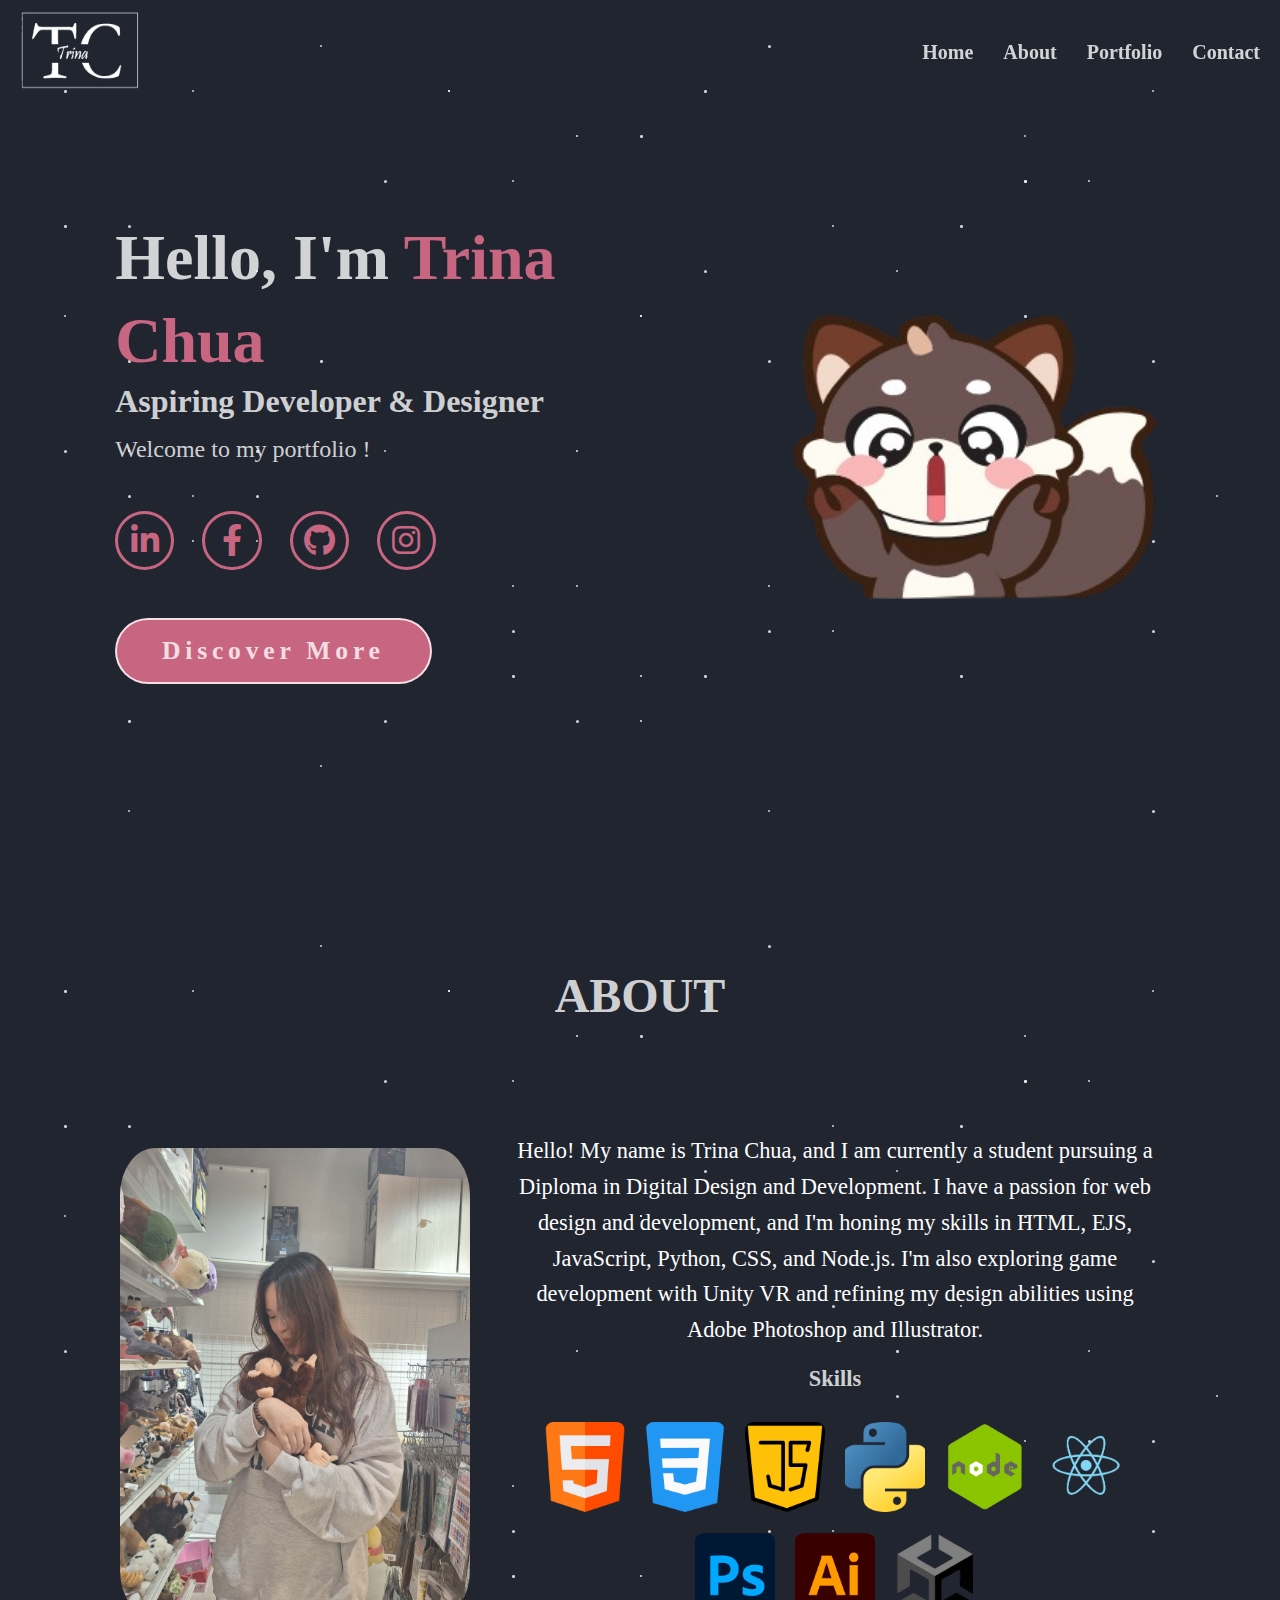
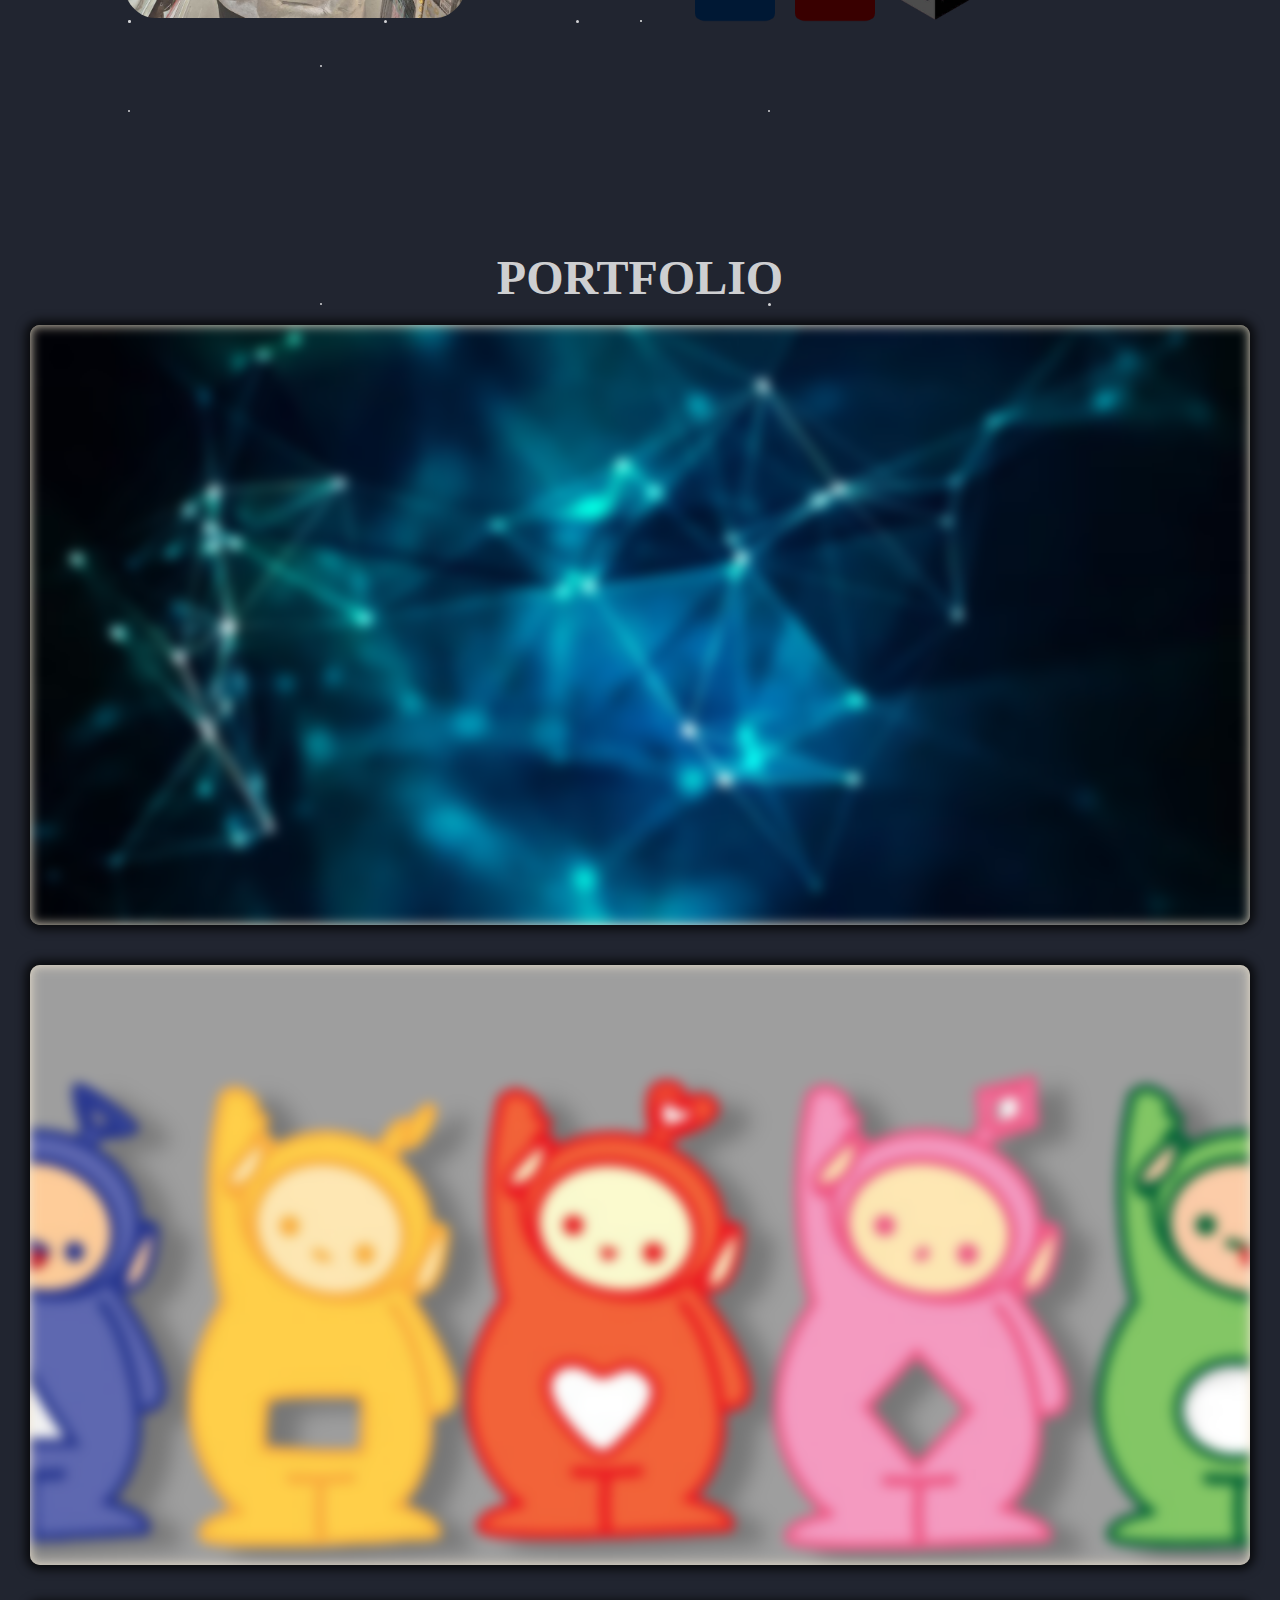
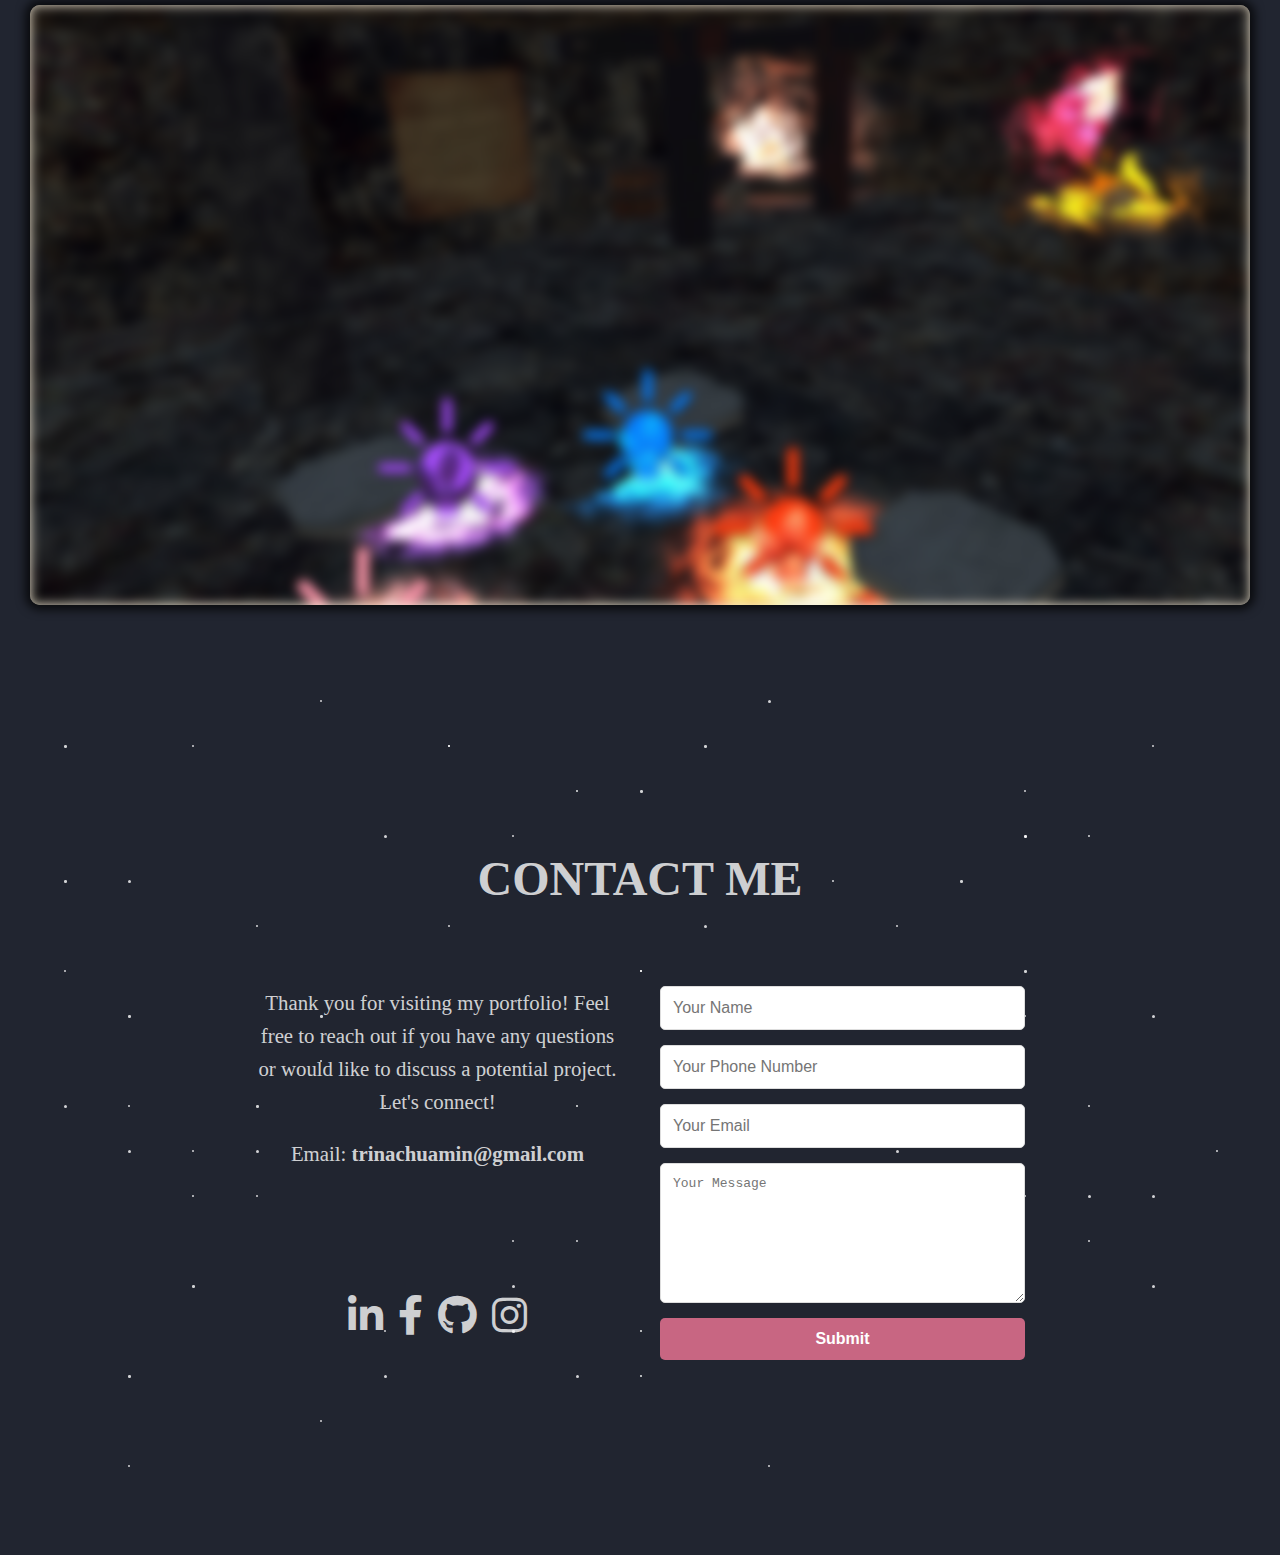
<file: index.html>
<!DOCTYPE html>
<html lang="en">

<head>
    <meta charset="UTF-8">
    <meta name="viewport" content="width=device-width, initial-scale=1.0">
    <title>Trina Chua - Software Developer</title>
    <link rel="stylesheet" href="https://cdnjs.cloudflare.com/ajax/libs/font-awesome/6.0.0-beta3/css/all.min.css">
    <link rel="stylesheet" href="styles.css">
</head>

<body>

    <!-- Navigation Bar -->
    <header>
        <nav class="navbar navbar-expand-lg justify-content-center">
            <a class="navbar-brand" href="#">
                <img src="public/logo2.jpg" alt="Logo" class="logo" style="height: 80px; width: 120px;">
                <!-- Adjust size based on your logo -->
            </a>
            <ul class="navbar-nav">
                <li class="nav-item">
                    <a class="nav-link" href="#home">Home</a>
                </li>
                <li class="nav-item">
                    <a class="nav-link" href="#about">About</a>
                </li>
                <li class="nav-item">
                    <a class="nav-link" href="#portfolio">Portfolio</a>
                </li>
                <li class="nav-item">
                    <a class="nav-link" href="#contact">Contact</a>
                </li>
            </ul>
        </nav>
    </header>


    <section class="home">
        <!-- Stars -->
        <div class="star star1"></div>
        <div class="star star2"></div>
        <div class="star star3"></div>
        <div class="star star4"></div>
        <div class="star star5"></div>
        <div class="star star6"></div>
        <div class="star star7"></div>
        <div class="star star8"></div>
        <div class="star star9"></div>
        <div class="star star10"></div>
        <div class="star star11"></div>
        <div class="star star12"></div>
        <div class="star star13"></div>
        <div class="star star14"></div>
        <div class="star star15"></div>
        <div class="star star16"></div>
        <div class="star star17"></div>
        <div class="star star18"></div>
        <div class="star star19"></div>
        <div class="star star20"></div>
        <div class="star star21"></div>
        <div class="star star22"></div>
        <div class="star star23"></div>
        <div class="star star24"></div>
        <div class="star star25"></div>
        <div class="star star26"></div>
        <div class="star star27"></div>
        <div class="star star28"></div>
        <div class="star star29"></div>
        <div class="star star30"></div>
        <div class="star star31"></div>
        <div class="star star32"></div>
        <div class="star star33"></div>
        <div class="star star34"></div>
        <div class="star star35"></div>
        <div class="star star36"></div>
        <div class="star star37"></div>
        <div class="star star38"></div>
        <div class="star star39"></div>
        <div class="star star40"></div>
        <div class="star star41"></div>
        <div class="star star42"></div>
        <div class="star star43"></div>
        <div class="star star44"></div>
        <div class="star star45"></div>
        <div class="star star46"></div>
        <div class="star star47"></div>
        <div class="star star48"></div>
        <div class="star star49"></div>
        <div class="star star50"></div>
        <div class="star star51"></div>
        <div class="star star52"></div>
        <div class="star star53"></div>
        <div class="star star54"></div>
        <div class="star star55"></div>
        <div class="star star56"></div>
        <div class="star star57"></div>
        <div class="star star58"></div>
        <div class="star star59"></div>
        <div class="star star60"></div>
        <div class="star star42"></div>
        <div class="star star61"></div>
        <div class="star star62"></div>
        <div class="star star63"></div>
        <div class="star star64"></div>
        <div class="star star65"></div>
        <div class="star star66"></div>
        <div class="star star67"></div>
        <div class="star star68"></div>
        <div class="star star69"></div>
        <div class="star star70"></div>
        <div class="star star71"></div>
        <div class="star star72"></div>
        <div class="star star73"></div>
        <div class="star star74"></div>
        <div class="star star75"></div>
        <div class="star star76"></div>

        <div class="home-content">
            <h1>Hello, I'm <span>Trina Chua</span></h1>
            <h3 style="color: #ffffffcc;"> Aspiring Developer & Designer</h3>
            <p style="color: #ffffffcc;">Welcome to my portfolio !</p>
            <div class="social-icons">
                <a href="https://www.linkedin.com/in/trina-chua-38a82029b/" aria-label="LinkedIn" alt="LinkedIn Icon"><i
                        class="fa-brands fa-linkedin-in"></i></a>
                <a href="https://www.facebook.com/trina.chuamin/" aria-label="Facebook" alt="Facebook Icon"><i
                        class="fa-brands fa-facebook-f"></i></a>
                <a href="https://github.com/Trinachuamin" aria-label="github"><i class="fa-brands fa-github"></i></a>
                <a href="https://www.instagram.com/_trixa._/" aria-label="Instagram"><i
                        class="fa-brands fa-instagram"></i></a>
            </div>
            <a class="btn">Discover More</a>
        </div>
        <div class="home-img">
            <img src="public/home.jpg" alt="">
        </div>
    </section>




    <!-- About Me Section -->
    <section id="about">
        <div class="star star1"></div>
        <div class="star star2"></div>
        <div class="star star3"></div>
        <div class="star star4"></div>
        <div class="star star5"></div>
        <div class="star star6"></div>
        <div class="star star7"></div>
        <div class="star star8"></div>
        <div class="star star9"></div>
        <div class="star star10"></div>
        <div class="star star11"></div>
        <div class="star star12"></div>
        <div class="star star13"></div>
        <div class="star star14"></div>
        <div class="star star15"></div>
        <div class="star star16"></div>
        <div class="star star17"></div>
        <div class="star star18"></div>
        <div class="star star19"></div>
        <div class="star star20"></div>
        <div class="star star21"></div>
        <div class="star star22"></div>
        <div class="star star23"></div>
        <div class="star star24"></div>
        <div class="star star25"></div>
        <div class="star star26"></div>
        <div class="star star27"></div>
        <div class="star star28"></div>
        <div class="star star29"></div>
        <div class="star star30"></div>
        <div class="star star31"></div>
        <div class="star star32"></div>
        <div class="star star33"></div>
        <div class="star star34"></div>
        <div class="star star35"></div>
        <div class="star star36"></div>
        <div class="star star37"></div>
        <div class="star star38"></div>
        <div class="star star39"></div>
        <div class="star star40"></div>
        <div class="star star41"></div>
        <div class="star star42"></div>
        <div class="star star43"></div>
        <div class="star star44"></div>
        <div class="star star45"></div>
        <div class="star star46"></div>
        <div class="star star47"></div>
        <div class="star star48"></div>
        <div class="star star49"></div>
        <div class="star star50"></div>
        <div class="star star51"></div>
        <div class="star star52"></div>
        <div class="star star53"></div>
        <div class="star star54"></div>
        <div class="star star55"></div>
        <div class="star star56"></div>
        <div class="star star57"></div>
        <div class="star star58"></div>
        <div class="star star59"></div>
        <div class="star star60"></div>
        <div class="star star42"></div>
        <div class="star star61"></div>
        <div class="star star62"></div>
        <div class="star star63"></div>
        <div class="star star64"></div>
        <div class="star star65"></div>
        <div class="star star66"></div>
        <div class="star star67"></div>
        <div class="star star68"></div>
        <div class="star star69"></div>
        <div class="star star70"></div>
        <div class="star star71"></div>
        <div class="star star72"></div>
        <div class="star star73"></div>
        <div class="star star74"></div>
        <div class="star star75"></div>

        <h2 class="about-heading">ABOUT</h2> <!-- Added class for the heading -->
        <div class="about-content">
            <!-- Include Your Image Here -->
            <img src="public/face3.jpg" alt="Photo of Trina">
            <div class="about-text">
                <p>
                    Hello! My name is Trina Chua, and I am currently a student pursuing a Diploma in Digital
                    Design and Development. I have a passion for web design and development, and I'm honing my skills in
                    HTML, EJS, JavaScript, Python, CSS, and Node.js. I'm also exploring game development with Unity VR
                    and refining my design abilities using Adobe Photoshop and Illustrator.
                </p><br>
                <h3 style="text-align: center; font-size: 1.4rem; color: #ffffffcc;">Skills</h3>
                <div class="skills-images">
                    <img src="public/skills/html.png" alt="HTML" title="HTML">
                    <img src="public/skills/css.png" alt="CSS" title="CSS">
                    <img src="public/skills/java.png" alt="JavaScript" title="JavaScript">
                    <img src="public/skills/python.png" alt="Python" title="Python">
                    <img src="public/skills/nodejs.png" alt="Node.js" title="Node.js">
                    <img src="public/skills/react.png" alt="React" title="React">
                    <img src="public/skills/ps.png" alt="Adobe Photoshop" title="Adobe Photoshop">
                    <img src="public/skills/al.png" alt="Adobe Illustrator" title="Adobe Illustrator">
                    <img src="public/skills/unity.png" alt="Unity VR" title="Unity VR">
                </div>
            </div>
        </div>
    </section>



    <!-- Portfolio Section -->
    <section id="portfolio">
        <div class="star star1"></div>
        <div class="star star2"></div>
        <div class="star star3"></div>
        <div class="star star4"></div>
        <div class="star star5"></div>
        <div class="star star6"></div>
        <div class="star star7"></div>
        <div class="star star8"></div>
        <div class="star star9"></div>
        <div class="star star10"></div>
        <div class="star star11"></div>
        <div class="star star12"></div>
        <div class="star star13"></div>
        <div class="star star14"></div>
        <div class="star star15"></div>
        <div class="star star16"></div>
        <div class="star star17"></div>
        <div class="star star18"></div>
        <div class="star star19"></div>
        <div class="star star20"></div>
        <div class="star star21"></div>
        <div class="star star22"></div>
        <div class="star star23"></div>
        <div class="star star24"></div>
        <div class="star star25"></div>
        <div class="star star26"></div>
        <div class="star star27"></div>
        <div class="star star28"></div>
        <div class="star star29"></div>
        <div class="star star30"></div>
        <div class="star star31"></div>
        <div class="star star32"></div>
        <div class="star star33"></div>
        <div class="star star34"></div>
        <div class="star star35"></div>
        <div class="star star36"></div>
        <div class="star star37"></div>
        <div class="star star38"></div>
        <div class="star star39"></div>
        <div class="star star40"></div>
        <div class="star star41"></div>
        <div class="star star42"></div>
        <div class="star star43"></div>
        <div class="star star44"></div>
        <div class="star star45"></div>
        <div class="star star46"></div>
        <div class="star star47"></div>
        <div class="star star48"></div>
        <div class="star star49"></div>
        <div class="star star50"></div>
        <div class="star star51"></div>
        <div class="star star52"></div>
        <div class="star star53"></div>
        <div class="star star54"></div>
        <div class="star star55"></div>
        <div class="star star56"></div>
        <div class="star star57"></div>
        <div class="star star58"></div>
        <div class="star star59"></div>
        <div class="star star60"></div>
        <div class="star star42"></div>
        <div class="star star61"></div>
        <div class="star star62"></div>
        <div class="star star63"></div>
        <div class="star star64"></div>
        <div class="star star65"></div>
        <div class="star star66"></div>
        <div class="star star67"></div>
        <div class="star star68"></div>
        <div class="star star69"></div>
        <div class="star star70"></div>
        <div class="star star71"></div>
        <div class="star star72"></div>
        <div class="star star73"></div>
        <div class="star star74"></div>
        <div class="star star75"></div>

        <h2 class="about-heading2">PORTFOLIO</h2>
        <div class="projects-grid">
            <div class="card">
                <div class="first-content">
                    <img src="public/card1.jpg" alt="frontend" class="project-image">
                    <div class="second-content">
                        <h3 class="card__title">FRONT-END WEB DEVELOPMENT</h3>
                        <p class="card__description">Using HTML, CSS, and Javascript to develop
                            the website professionally</p>
                        <a href="frontend.html" class="project-button">Find Out More</a>
                    </div>
                </div>
            </div>
            <div class="card">
                <div class="first-content">
                    <img src="public/digitalart2.jpg" alt="Recipe Book Website" class="project-image">
                    <div class="second-content">
                        <h3 class="card__title">DIGITAL ARTWORK</h3>
                        <p class="card__description">showcasing my various digital artworks</p>
                        <a href="design.html" class="project-button">Find Out More</a> <!-- Button Link -->
                    </div>
                </div>
            </div>
            <div class="card">
                <div class="first-content">
                    <img src="public/immersive.jpg" alt="Virtual Reality Escape Room Project" class="project-image">
                    <div class="second-content">
                        <h3 class="card__title">IMMERSIVE TECHNOLOGIES</h3>
                        <p class="card__description">Advancing into the arising real-world technologies with AR and VR
                        </p>
                        <a href="VR.html" class="project-button">Find Out More</a> <!-- Button Link -->
                    </div>
                </div>
            </div>
        </div>
    </section>

    <section id="contact" class="contact-section">
        <div class="star star1"></div>
        <div class="star star2"></div>
        <div class="star star3"></div>
        <div class="star star4"></div>
        <div class="star star5"></div>
        <div class="star star6"></div>
        <div class="star star7"></div>
        <div class="star star8"></div>
        <div class="star star9"></div>
        <div class="star star10"></div>
        <div class="star star11"></div>
        <div class="star star12"></div>
        <div class="star star13"></div>
        <div class="star star14"></div>
        <div class="star star15"></div>
        <div class="star star16"></div>
        <div class="star star17"></div>
        <div class="star star18"></div>
        <div class="star star19"></div>
        <div class="star star20"></div>
        <div class="star star21"></div>
        <div class="star star22"></div>
        <div class="star star23"></div>
        <div class="star star24"></div>
        <div class="star star25"></div>
        <div class="star star26"></div>
        <div class="star star27"></div>
        <div class="star star28"></div>
        <div class="star star29"></div>
        <div class="star star30"></div>
        <div class="star star31"></div>
        <div class="star star32"></div>
        <div class="star star33"></div>
        <div class="star star34"></div>
        <div class="star star35"></div>
        <div class="star star36"></div>
        <div class="star star37"></div>
        <div class="star star38"></div>
        <div class="star star39"></div>
        <div class="star star40"></div>
        <div class="star star41"></div>
        <div class="star star42"></div>
        <div class="star star43"></div>
        <div class="star star44"></div>
        <div class="star star45"></div>
        <div class="star star46"></div>
        <div class="star star47"></div>
        <div class="star star48"></div>
        <div class="star star49"></div>
        <div class="star star50"></div>
        <div class="star star51"></div>
        <div class="star star52"></div>
        <div class="star star53"></div>
        <div class="star star54"></div>
        <div class="star star55"></div>
        <div class="star star56"></div>
        <div class="star star57"></div>
        <div class="star star58"></div>
        <div class="star star59"></div>
        <div class="star star60"></div>
        <div class="star star42"></div>
        <div class="star star61"></div>
        <div class="star star62"></div>
        <div class="star star63"></div>
        <div class="star star64"></div>
        <div class="star star65"></div>
        <div class="star star66"></div>
        <div class="star star67"></div>
        <div class="star star68"></div>
        <div class="star star69"></div>
        <div class="star star70"></div>
        <div class="star star71"></div>
        <div class="star star72"></div>
        <div class="star star73"></div>
        <div class="star star74"></div>
        <div class="star star75"></div>

        <div class="contact-container">
            <h2 class="contact-title">CONTACT ME</h2>
            <div class="contact-content">
                <div class="contact-info">
                    <p style="color: #ffffffcc;">Thank you for visiting my portfolio! Feel free to reach out if you have any questions or would
                        like to discuss a potential project. Let's connect!</p><br>
                    <p style="color: #ffffffcc;">Email: <a href="trinachuamin@gmail.com">trinachuamin@gmail.com</a></p>
                    <ul class="contact-icons">
                        <a href="https://www.linkedin.com/in/trina-chua-38a82029b/" aria-label="LinkedIn"
                            alt="LinkedIn Icon"><i class="fa-brands fa-linkedin-in"></i></a>
                        <a href="https://www.facebook.com/trina.chuamin/" aria-label="Facebook" alt="Facebook Icon"><i
                                class="fa-brands fa-facebook-f"></i></a>
                        <a href="https://github.com/Trinachuamin" aria-label="github"><i
                                class="fa-brands fa-github"></i></a>
                        <a href="https://www.instagram.com/_trixa._/" aria-label="Instagram"><i
                                class="fa-brands fa-instagram"></i></a>
                    </ul>
                </div>
                <div class="contact-form">
                    <form>
                        <input type="text" placeholder="Your Name" required>
                        <input type="tel" placeholder="Your Phone Number" required>
                        <input type="email" placeholder="Your Email" required>
                        <textarea placeholder="Your Message" required></textarea>
                        <button type="submit" class="submit-btn">Submit</button>
                    </form>
                </div>
            </div>
        </div>
    </section>

</body>

</html>
</file>
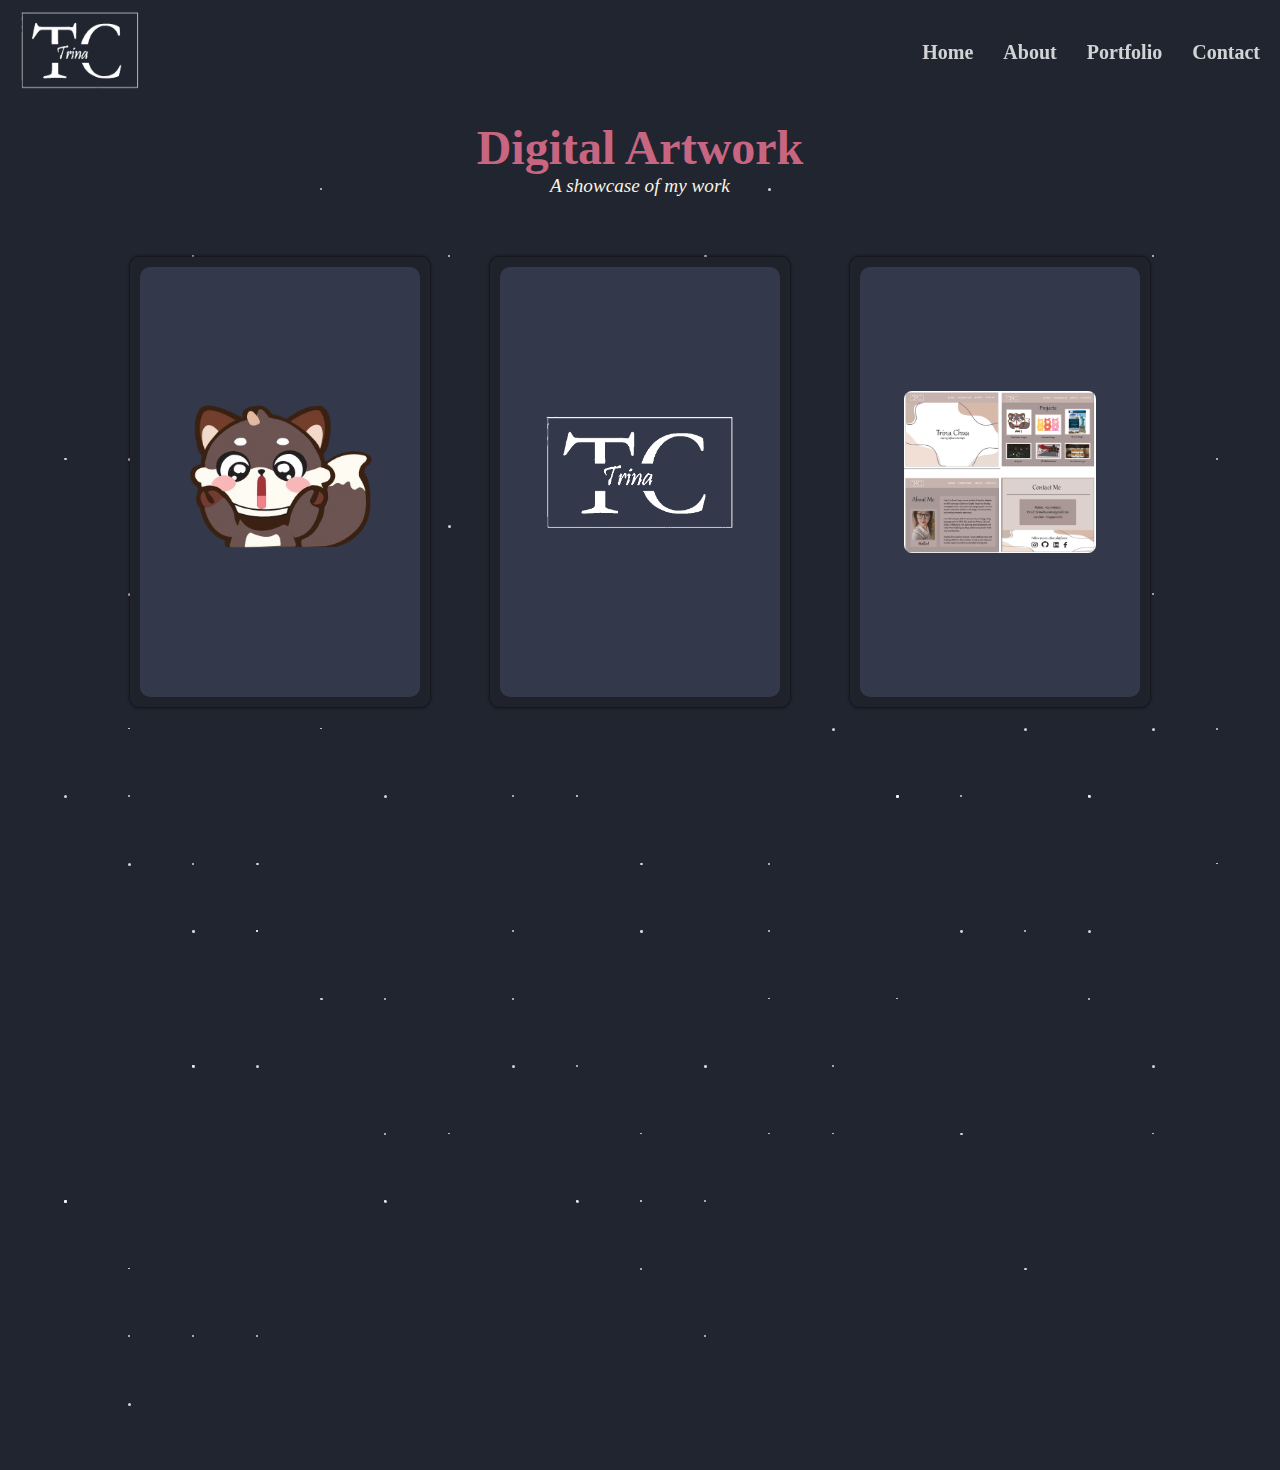
<file: alldesign.html>
<!DOCTYPE html>
<html lang="en">

<head>
  <meta charset="UTF-8">
  <meta name="viewport" content="width=device-width, initial-scale=1.0">
  <title>Portfolio Projects</title>
  <link rel="stylesheet" type="text/css" href="styleP.css" />
</head>

<body1>
  <!-- Stars -->
  <div class="star star1"></div>
  <div class="star star2"></div>
  <div class="star star3"></div>
  <div class="star star4"></div>
  <div class="star star5"></div>
  <div class="star star6"></div>
  <div class="star star7"></div>
  <div class="star star8"></div>
  <div class="star star9"></div>
  <div class="star star10"></div>
  <div class="star star11"></div>
  <div class="star star12"></div>
  <div class="star star13"></div>
  <div class="star star14"></div>
  <div class="star star15"></div>
  <div class="star star16"></div>
  <div class="star star17"></div>
  <div class="star star18"></div>
  <div class="star star19"></div>
  <div class="star star20"></div>
  <div class="star star21"></div>
  <div class="star star22"></div>
  <div class="star star23"></div>
  <div class="star star24"></div>
  <div class="star star25"></div>
  <div class="star star26"></div>
  <div class="star star27"></div>
  <div class="star star28"></div>
  <div class="star star29"></div>
  <div class="star star30"></div>
  <div class="star star31"></div>
  <div class="star star32"></div>
  <div class="star star33"></div>
  <div class="star star34"></div>
  <div class="star star35"></div>
  <div class="star star36"></div>
  <div class="star star37"></div>
  <div class="star star38"></div>
  <div class="star star39"></div>
  <div class="star star40"></div>
  <div class="star star41"></div>
  <div class="star star42"></div>
  <div class="star star43"></div>
  <div class="star star44"></div>
  <div class="star star45"></div>
  <div class="star star46"></div>
  <div class="star star47"></div>
  <div class="star star48"></div>
  <div class="star star49"></div>
  <div class="star star50"></div>
  <div class="star star51"></div>
  <div class="star star52"></div>
  <div class="star star53"></div>
  <div class="star star54"></div>
  <div class="star star55"></div>
  <div class="star star56"></div>
  <div class="star star57"></div>
  <div class="star star58"></div>
  <div class="star star59"></div>
  <div class="star star60"></div>
  <div class="star star61"></div>
  <div class="star star62"></div>
  <div class="star star63"></div>
  <div class="star star64"></div>
  <div class="star star65"></div>
  <div class="star star66"></div>
  <div class="star star67"></div>
  <div class="star star68"></div>
  <div class="star star69"></div>
  <div class="star star70"></div>
  <div class="star star71"></div>
  <div class="star star72"></div>
  <div class="star star73"></div>
  <div class="star star74"></div>
  <div class="star star75"></div>
  <div class="star star76"></div>
  <div class="star star77"></div>
  <div class="star star78"></div>
  <div class="star star79"></div>
  <div class="star star80"></div>
  <div class="star star81"></div>
  <div class="star star82"></div>
  <div class="star star83"></div>
  <div class="star star84"></div>
  <div class="star star85"></div>
  <div class="star star86"></div>
  <div class="star star87"></div>
  <div class="star star88"></div>
  <div class="star star89"></div>
  <div class="star star90"></div>
  <div class="star star91"></div>
  <div class="star star92"></div>
  <div class="star star93"></div>
  <div class="star star94"></div>
  <div class="star star95"></div>
  <div class="star star96"></div>
  <div class="star star97"></div>
  <div class="star star98"></div>
  <div class="star star99"></div>
  <div class="star star100"></div>
</body1>

<body>

  <!-- Navigation Bar -->
  <header>
    <nav class="navbar navbar-expand-lg justify-content-center">
      <a class="navbar-brand" href="#home">
        <img src="public/logo2.jpg" alt="Logo" class="logo" style="height: 80px; width: 120px;">
      </a>
      <ul class="navbar-nav">
        <li class="nav-item">
          <a class="nav-link" href="index.html#home">Home</a>
        </li>
        <li class="nav-item">
          <a class="nav-link" href="index.html#about">About</a>
        </li>
        <li class="nav-item">
          <a class="nav-link" href="index.html#portfolio">Portfolio</a>
        </li>
        <li class="nav-item">
          <a class="nav-link" href="index.html#contact">Contact</a>
        </li>
      </ul>
    </nav>
  </header>

  <h1 class="portfolio-title">Digital Artwork</h1>
  <p class="portfolio-subtitle">A showcase of my work</p>

  <div class="projects-container">
    <!-- Card 1 -->
    <a href="sticker.html" class="card-link">
      <div class="card">
        <div class="content">
          <img src="public/home.jpg" alt="Sticker Designs" class="card-image">
          <h2 class="card-title">Sticker Designs</h2>
          <p class="card-description">Created using Adobe Illustrator</p>
        </div>
      </div>
    </a>

    <!-- Card 2 -->
    <a href="namecard.html" class="card-link">
      <div class="card">
        <div class="content">
          <img src="public/logo2.jpg" alt="Name Card Design" class="card-image">
          <h2 class="card-title">Name Card Design</h2>
          <p class="card-description">Created using Adobe Illustrator</p>
        </div>
      </div>
    </a>

    <!-- Card 3 -->
    <a href="websitedesign.html" class="card-link">
      <div class="card">
        <div class="content">
          <img src="public/design/websitefull.png" alt="Portfolio Website" class="card-image">
          <h2 class="card-title">Portfolio Website Design</h2>
          <p class="card-description">Created using Adobe Illustrator</p>
        </div>
      </div>
    </a>

  </div>

</body>

</html>
</file>
<file: design.html>
<!DOCTYPE html>
<html lang="en">

<head>
    <meta charset="UTF-8">
    <meta name="viewport" content="width=device-width, initial-scale=1.0">
    <title>Front-End Web Development</title>
    <link rel="stylesheet" href="styles2.css">
</head>

<body1>
    <!-- Stars -->
    <div class="star star1"></div>
    <div class="star star2"></div>
    <div class="star star3"></div>
    <div class="star star4"></div>
    <div class="star star5"></div>
    <div class="star star6"></div>
    <div class="star star7"></div>
    <div class="star star8"></div>
    <div class="star star9"></div>
    <div class="star star10"></div>
    <div class="star star11"></div>
    <div class="star star12"></div>
    <div class="star star13"></div>
    <div class="star star14"></div>
    <div class="star star15"></div>
    <div class="star star16"></div>
    <div class="star star17"></div>
    <div class="star star18"></div>
    <div class="star star19"></div>
    <div class="star star20"></div>
    <div class="star star21"></div>
    <div class="star star22"></div>
    <div class="star star23"></div>
    <div class="star star24"></div>
    <div class="star star25"></div>
    <div class="star star26"></div>
    <div class="star star27"></div>
    <div class="star star28"></div>
    <div class="star star29"></div>
    <div class="star star30"></div>
    <div class="star star31"></div>
    <div class="star star32"></div>
    <div class="star star33"></div>
    <div class="star star34"></div>
    <div class="star star35"></div>
    <div class="star star36"></div>
    <div class="star star37"></div>
    <div class="star star38"></div>
    <div class="star star39"></div>
    <div class="star star40"></div>
    <div class="star star41"></div>
    <div class="star star42"></div>
    <div class="star star43"></div>
    <div class="star star44"></div>
    <div class="star star45"></div>
    <div class="star star46"></div>
    <div class="star star47"></div>
    <div class="star star48"></div>
    <div class="star star49"></div>
    <div class="star star50"></div>
    <div class="star star51"></div>
    <div class="star star52"></div>
    <div class="star star53"></div>
    <div class="star star54"></div>
    <div class="star star55"></div>
    <div class="star star56"></div>
    <div class="star star57"></div>
    <div class="star star58"></div>
    <div class="star star59"></div>
    <div class="star star60"></div>
    <div class="star star61"></div>
    <div class="star star62"></div>
    <div class="star star63"></div>
    <div class="star star64"></div>
    <div class="star star65"></div>
    <div class="star star66"></div>
    <div class="star star67"></div>
    <div class="star star68"></div>
    <div class="star star69"></div>
    <div class="star star70"></div>
    <div class="star star71"></div>
    <div class="star star72"></div>
    <div class="star star73"></div>
    <div class="star star74"></div>
    <div class="star star75"></div>
    <div class="star star76"></div>
    <div class="star star77"></div>
    <div class="star star78"></div>
    <div class="star star79"></div>
    <div class="star star80"></div>
    <div class="star star81"></div>
    <div class="star star82"></div>
    <div class="star star83"></div>
    <div class="star star84"></div>
    <div class="star star85"></div>
    <div class="star star86"></div>
    <div class="star star87"></div>
    <div class="star star88"></div>
    <div class="star star89"></div>
    <div class="star star90"></div>
    <div class="star star91"></div>
    <div class="star star92"></div>
    <div class="star star93"></div>
    <div class="star star94"></div>
    <div class="star star95"></div>
    <div class="star star96"></div>
    <div class="star star97"></div>
    <div class="star star98"></div>
    <div class="star star99"></div>
    <div class="star star100"></div>
</body1>

</html>
</file>
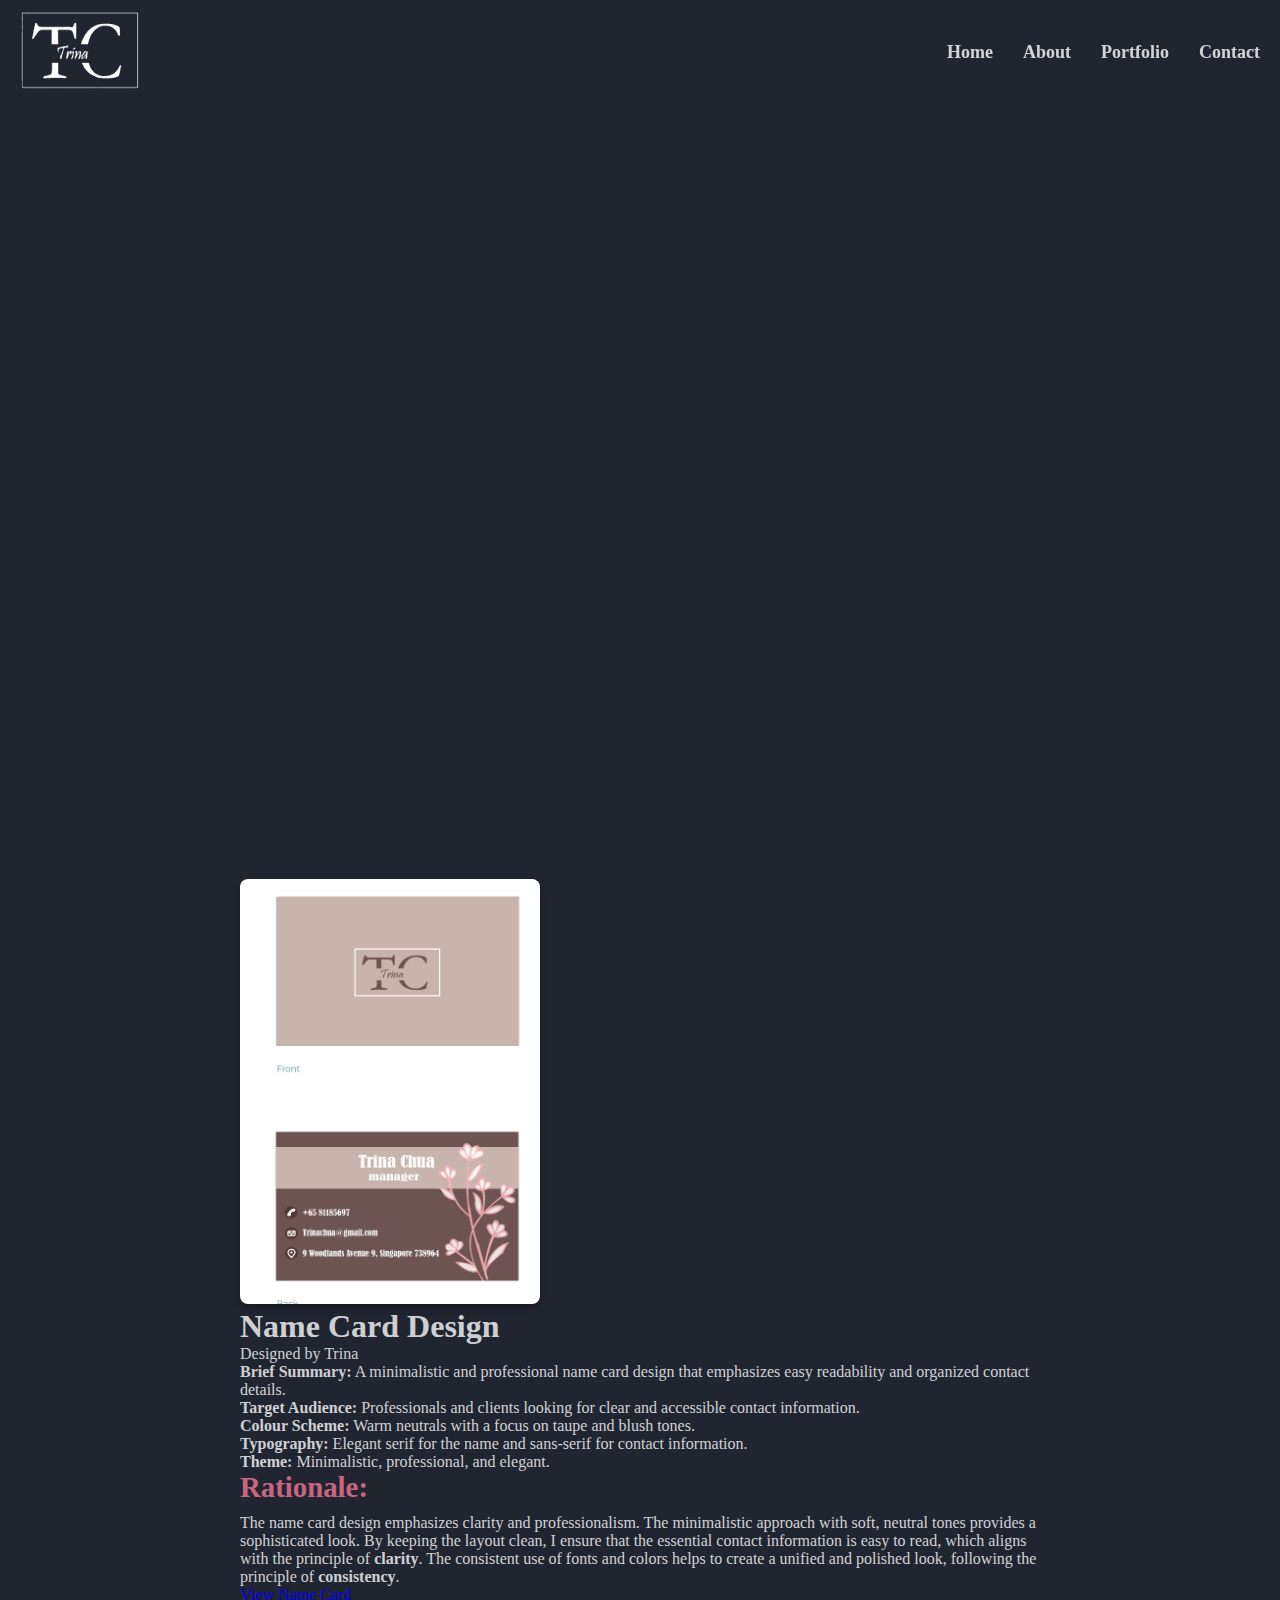
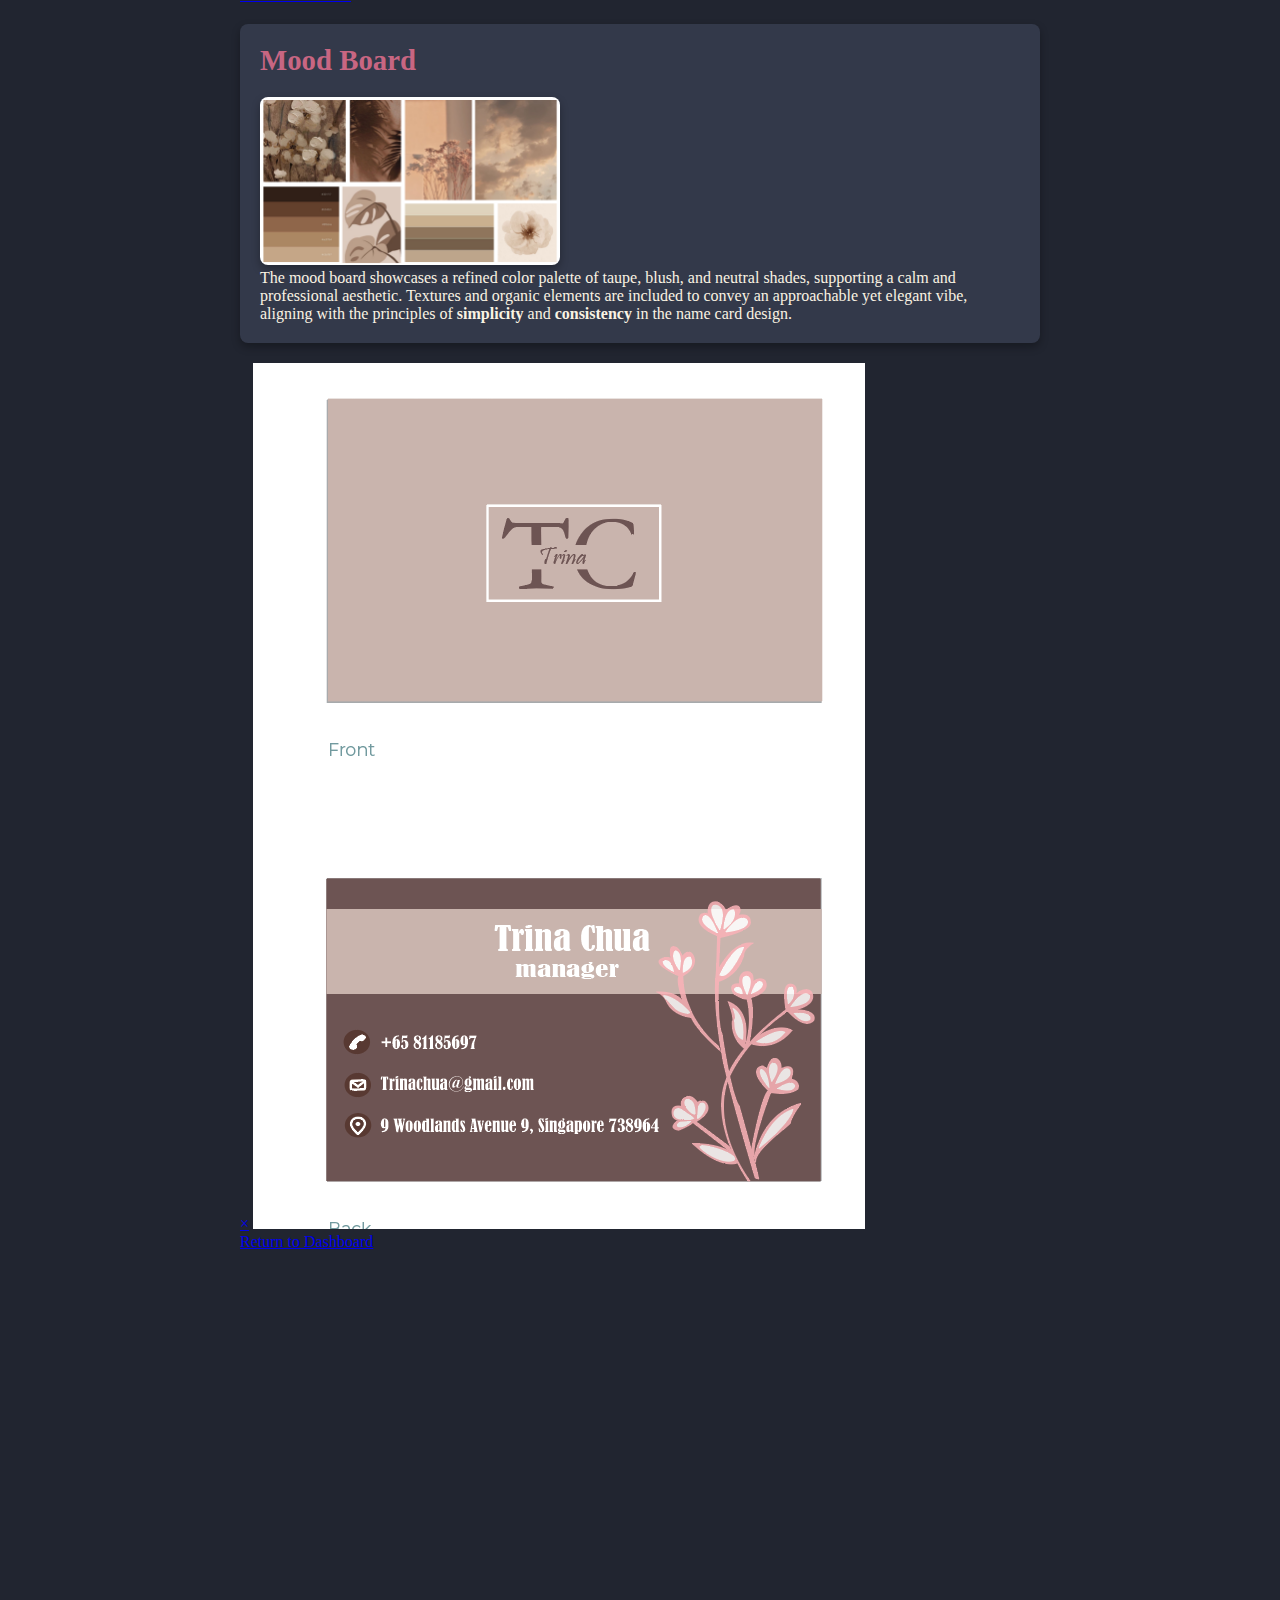
<file: namecard.html>
<!DOCTYPE html>
<html lang="en">

<head>
    <meta charset="UTF-8">
    <meta name="viewport" content="width=device-width, initial-scale=1.0">
    <title>Name Card Design</title>
    <link rel="stylesheet" href="styles3.css">
</head>

<body>
    <!-- Navigation Bar -->
    <header>
        <nav class="navbar navbar-expand-lg justify-content-center">
            <a class="navbar-brand" href="#home">
                <img src="public/logo2.jpg" alt="Logo" class="logo" style="height: 80px; width: 120px;">
            </a>
            <ul class="navbar-nav">
                <li class="nav-item">
                    <a class="nav-link" href="index.html#home">Home</a>
                </li>
                <li class="nav-item">
                    <a class="nav-link" href="index.html#about">About</a>
                </li>
                <li class="nav-item">
                    <a class="nav-link" href="index.html#portfolio">Portfolio</a>
                </li>
                <li class="nav-item">
                    <a class="nav-link" href="index.html#contact">Contact</a>
                </li>
            </ul>
        </nav>
    </header>

    <main>
        <div class="design-layout">
            <!-- Image Section -->
            <div class="design-image">
                <img src="public/design/namecard.png" alt="Name Card Design" class="mood-board-image">
            </div>

            <!-- Text Content Section -->
            <div class="design-content">
                <h1 class="design-title">Name Card Design</h1>
                <p class="design-subtitle">Designed by Trina</p>
                <p><strong>Brief Summary:</strong> A minimalistic and professional name card design that emphasizes easy
                    readability and organized contact details.</p>
                <p><strong>Target Audience:</strong> Professionals and clients looking for clear and accessible contact
                    information.</p>
                <p><strong>Colour Scheme:</strong> Warm neutrals with a focus on taupe and blush tones.</p>
                <p><strong>Typography:</strong> Elegant serif for the name and sans-serif for contact information.</p>
                <p><strong>Theme:</strong> Minimalistic, professional, and elegant.</p>

                <!-- Rationale Section -->
                <div class="rationale-section">
                    <h2>Rationale:</h2>
                    <p>The name card design emphasizes clarity and professionalism. The minimalistic approach with soft,
                        neutral tones provides a sophisticated look. By keeping the layout clean, I ensure that the
                        essential contact information is easy to read, which aligns with the principle of
                        <strong>clarity</strong>. The consistent use of fonts and colors helps to create a unified and
                        polished look, following the principle of <strong>consistency</strong>.</p>
                </div>

                <a href="#nameCardModal" class="view-button">View Name Card</a>

            </div>
        </div>

        <!-- Mood Board Section -->
        <section class="mood-board-section">
            <h2>Mood Board</h2>
            <img src="public/design/namemoodboard.png" alt="Mood Board for Name Card" class="mood-board-image">
            <p class="mood-board-description">
                The mood board showcases a refined color palette of taupe, blush, and neutral shades, supporting a calm
                and professional aesthetic. Textures and organic elements are included to convey an approachable yet
                elegant vibe, aligning with the principles of <strong>simplicity</strong> and
                <strong>consistency</strong> in the name card design.
            </p>
        </section>

        <!-- Modal Popup for Name Card Design -->
        <div id="nameCardModal" class="modal">
            <a href="#" class="close">&times;</a>
            <img class="modal-content" src="public/design/namecard.png" alt="Name Card Design">
        </div>

        <!-- Return to Dashboard Button -->
        <div class="return-dashboard">
            <a href="alldesign.html" class="dashboard-button">Return to Dashboard</a>
        </div>

    </main>


</body>

</html>
</file>
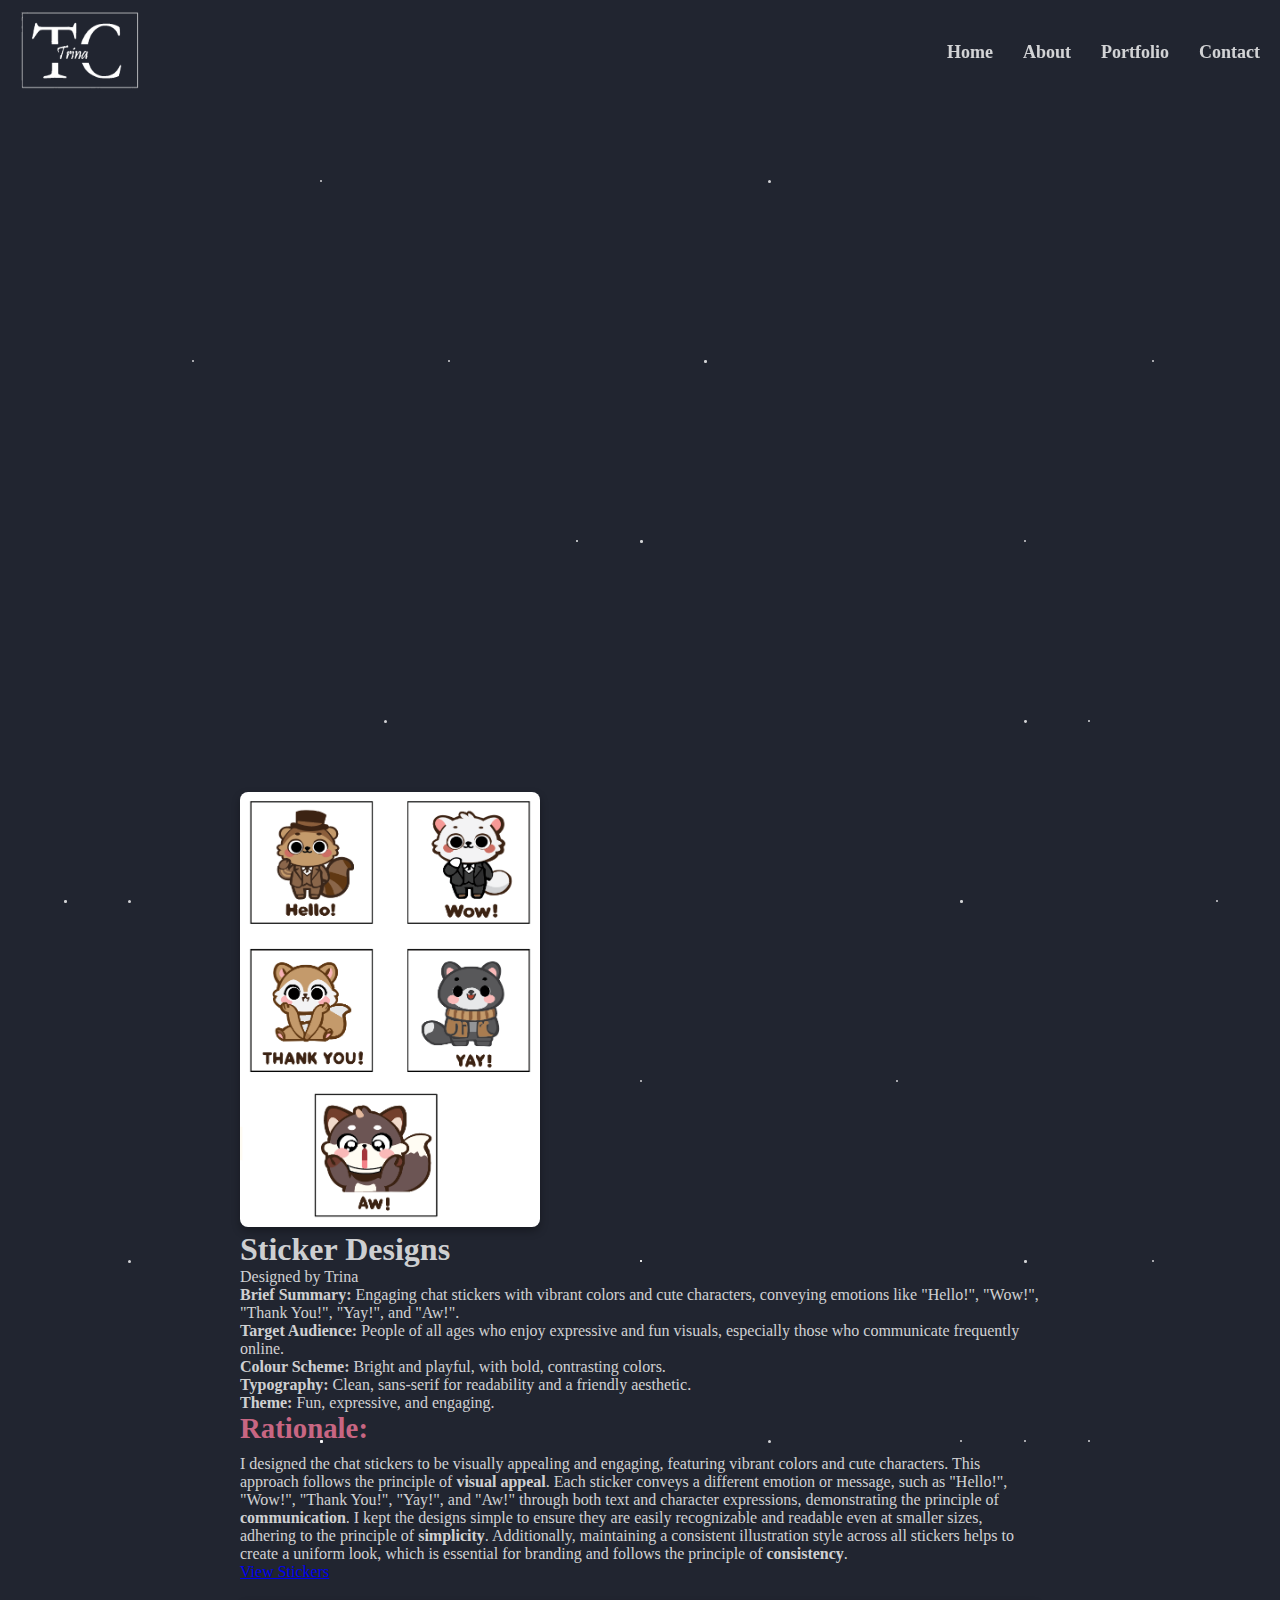
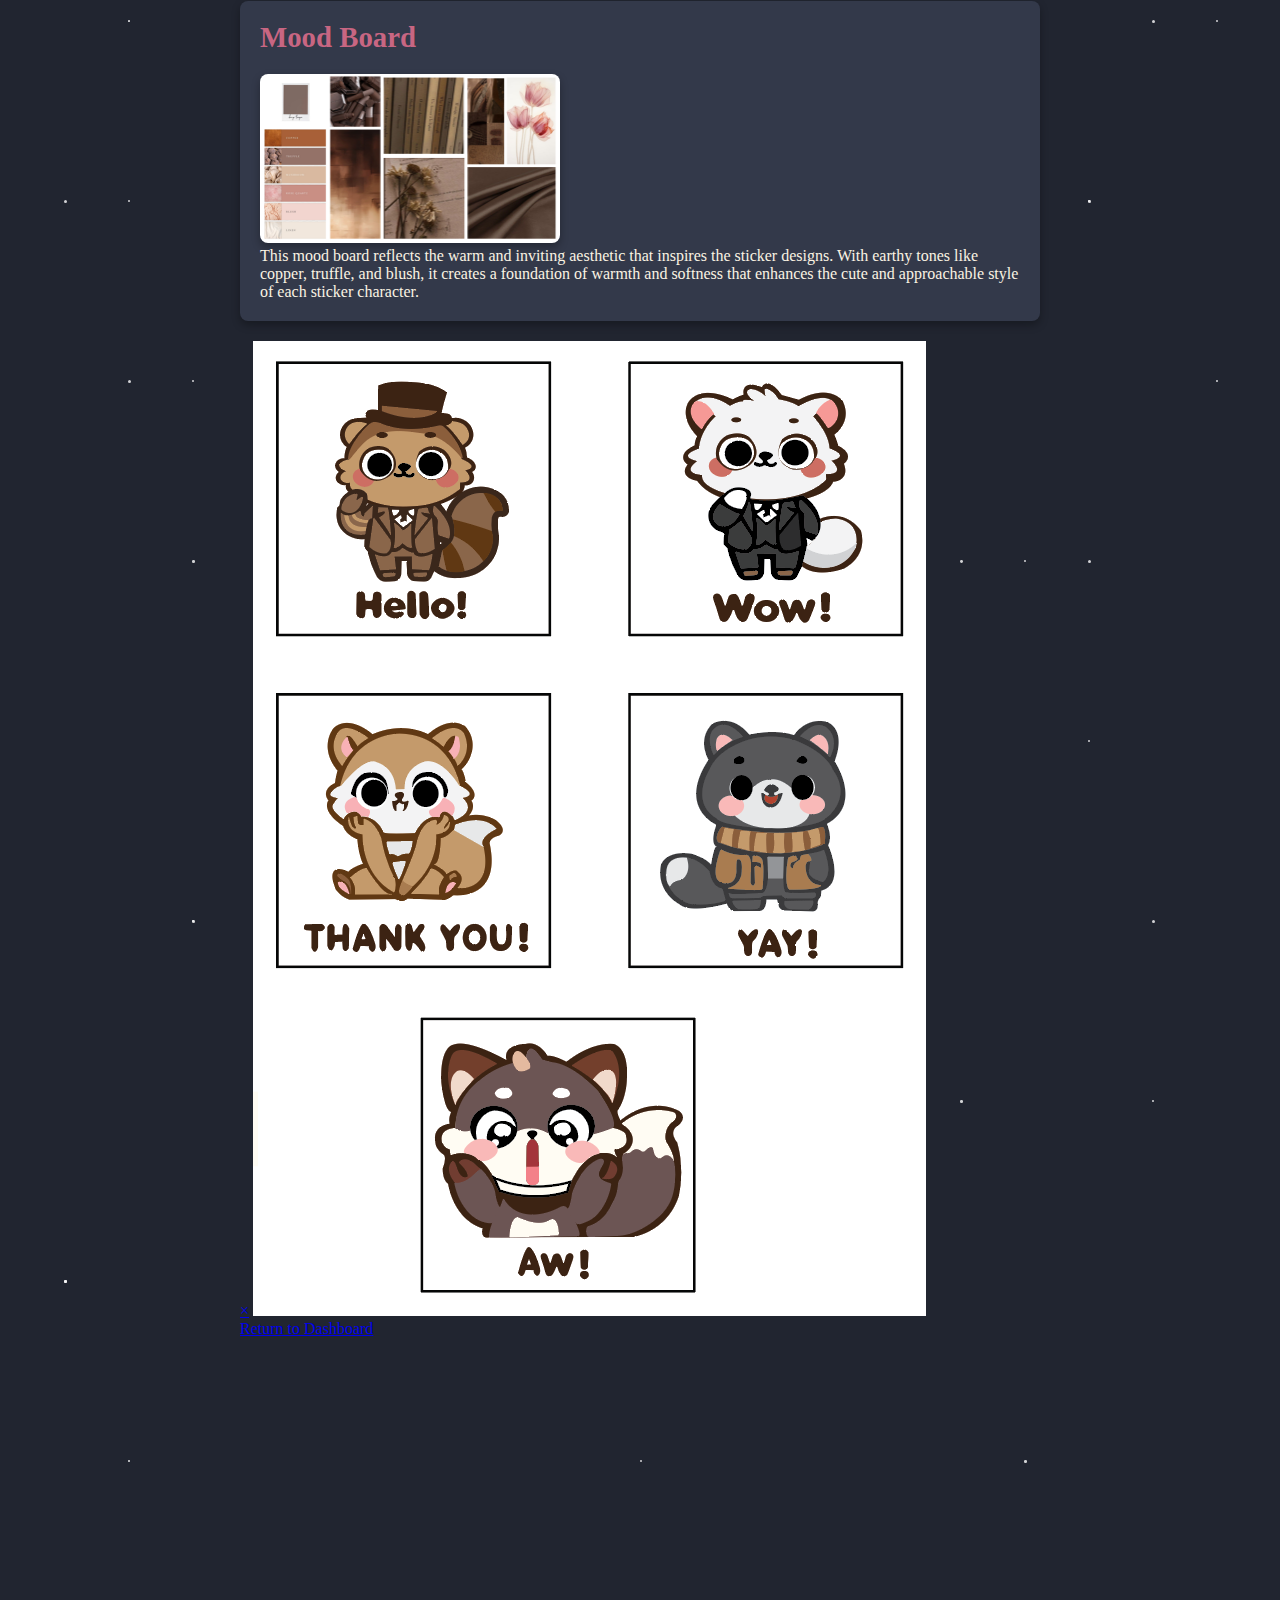
<file: sticker.html>
<!DOCTYPE html>
<html lang="en">

<head>
    <meta charset="UTF-8">
    <meta name="viewport" content="width=device-width, initial-scale=1.0">
    <title>design</title>
    <link rel="stylesheet" href="styles3.css">
</head>

<body1>
    <!-- Stars -->
    <div class="star star1"></div>
    <div class="star star2"></div>
    <div class="star star3"></div>
    <div class="star star4"></div>
    <div class="star star5"></div>
    <div class="star star6"></div>
    <div class="star star7"></div>
    <div class="star star8"></div>
    <div class="star star9"></div>
    <div class="star star10"></div>
    <div class="star star11"></div>
    <div class="star star12"></div>
    <div class="star star13"></div>
    <div class="star star14"></div>
    <div class="star star15"></div>
    <div class="star star16"></div>
    <div class="star star17"></div>
    <div class="star star18"></div>
    <div class="star star19"></div>
    <div class="star star20"></div>
    <div class="star star21"></div>
    <div class="star star22"></div>
    <div class="star star23"></div>
    <div class="star star24"></div>
    <div class="star star25"></div>
    <div class="star star26"></div>
    <div class="star star27"></div>
    <div class="star star28"></div>
    <div class="star star29"></div>
    <div class="star star30"></div>
    <div class="star star31"></div>
    <div class="star star32"></div>
    <div class="star star33"></div>
    <div class="star star34"></div>
    <div class="star star35"></div>
    <div class="star star36"></div>
    <div class="star star37"></div>
    <div class="star star38"></div>
    <div class="star star39"></div>
    <div class="star star40"></div>
    <div class="star star41"></div>
    <div class="star star42"></div>
    <div class="star star43"></div>
    <div class="star star44"></div>
    <div class="star star45"></div>
    <div class="star star46"></div>
    <div class="star star47"></div>
    <div class="star star48"></div>
    <div class="star star49"></div>
    <div class="star star50"></div>
    <div class="star star51"></div>
    <div class="star star52"></div>
    <div class="star star53"></div>
    <div class="star star54"></div>
    <div class="star star55"></div>
    <div class="star star56"></div>
    <div class="star star57"></div>
    <div class="star star58"></div>
    <div class="star star59"></div>
    <div class="star star60"></div>
    <div class="star star61"></div>
    <div class="star star62"></div>
    <div class="star star63"></div>
    <div class="star star64"></div>
    <div class="star star65"></div>
    <div class="star star66"></div>
    <div class="star star67"></div>
    <div class="star star68"></div>
    <div class="star star69"></div>
    <div class="star star70"></div>
    <div class="star star71"></div>
    <div class="star star72"></div>
    <div class="star star73"></div>
    <div class="star star74"></div>
    <div class="star star75"></div>
    <div class="star star76"></div>
    <div class="star star77"></div>
    <div class="star star78"></div>
    <div class="star star79"></div>
    <div class="star star80"></div>
    <div class="star star81"></div>
    <div class="star star82"></div>
    <div class="star star83"></div>
    <div class="star star84"></div>
    <div class="star star85"></div>
    <div class="star star86"></div>
    <div class="star star87"></div>
    <div class="star star88"></div>
    <div class="star star89"></div>
    <div class="star star90"></div>
    <div class="star star91"></div>
    <div class="star star92"></div>
    <div class="star star93"></div>
    <div class="star star94"></div>
    <div class="star star95"></div>
    <div class="star star96"></div>
    <div class="star star97"></div>
    <div class="star star98"></div>
    <div class="star star99"></div>
    <div class="star star100"></div>
</body1>

<body>

    <!-- Navigation Bar -->
    <header>
        <nav class="navbar navbar-expand-lg justify-content-center">
            <a class="navbar-brand" href="#home">
                <img src="public/logo2.jpg" alt="Logo" class="logo" style="height: 80px; width: 120px;">
            </a>
            <ul class="navbar-nav">
                <li class="nav-item">
                    <a class="nav-link" href="index.html#home">Home</a>
                </li>
                <li class="nav-item">
                    <a class="nav-link" href="index.html#about">About</a>
                </li>
                <li class="nav-item">
                    <a class="nav-link" href="index.html#portfolio">Portfolio</a>
                </li>
                <li class="nav-item">
                    <a class="nav-link" href="index.html#contact">Contact</a>
                </li>
            </ul>
        </nav>
    </header>

    <main>
        <div class="design-layout">
            <!-- Image Section -->
            <div class="design-image">
                <a href="#imageModal">
                    <img src="public/design/stickers.png" alt="Sticker Design" class="mood-board-image">
                </a>
            </div>

            <!-- Text Content Section -->
            <div class="design-content">
                <h1 class="design-title">Sticker Designs</h1>
                <p class="design-subtitle">Designed by Trina</p>
                <p><strong>Brief Summary:</strong> Engaging chat stickers with vibrant colors and cute characters,
                    conveying emotions like "Hello!", "Wow!", "Thank You!", "Yay!", and "Aw!".</p>
                <p><strong>Target Audience:</strong> People of all ages who enjoy expressive and fun visuals, especially
                    those who communicate frequently online.</p>
                <p><strong>Colour Scheme:</strong> Bright and playful, with bold, contrasting colors.</p>
                <p><strong>Typography:</strong> Clean, sans-serif for readability and a friendly aesthetic.</p>
                <p><strong>Theme:</strong> Fun, expressive, and engaging.</p>

                <!-- Rationale Section -->
                <div class="rationale-section">
                    <h2>Rationale:</h2>
                    <p>I designed the chat stickers to be visually appealing and engaging, featuring vibrant colors and
                        cute characters. This approach follows the principle of <strong>visual appeal</strong>. Each
                        sticker conveys a different emotion or message, such as "Hello!", "Wow!", "Thank You!", "Yay!",
                        and "Aw!" through both text and character expressions, demonstrating the principle of
                        <strong>communication</strong>. I kept the designs simple to ensure they are easily recognizable
                        and readable even at smaller sizes, adhering to the principle of <strong>simplicity</strong>.
                        Additionally, maintaining a consistent illustration style across all stickers helps to create a
                        uniform look, which is essential for branding and follows the principle of
                        <strong>consistency</strong>.
                    </p>
                </div>

                <!-- Button linking to the modal -->
                <a href="#stickerModal" class="view-button">View Stickers</a>

            </div>
        </div>

        <!-- Mood Board Section -->
        <section class="mood-board-section">
            <h2>Mood Board</h2>
            <img src="public/design/stickermoodboard.png" alt="Mood Board for Sticker Designs" class="mood-board-image">
            <p class="mood-board-description">
                This mood board reflects the warm and inviting aesthetic that inspires the sticker designs. With earthy
                tones like copper, truffle, and blush, it creates a foundation of warmth and softness that enhances the
                cute and approachable style of each sticker character.
            </p>
        </section>

        <!-- Modal Popup for Sticker Design -->
        <div id="stickerModal" class="modal">
            <a href="#" class="close">&times;</a>
            <img class="modal-content" src="public/design/stickers.png" alt="Sticker Design">
        </div>

        <!-- Return to Dashboard Button -->
        <div class="return-dashboard">
            <a href="alldesign.html" class="dashboard-button">Return to Dashboard</a>
        </div>


    </main>



</body>

</html>
</file>
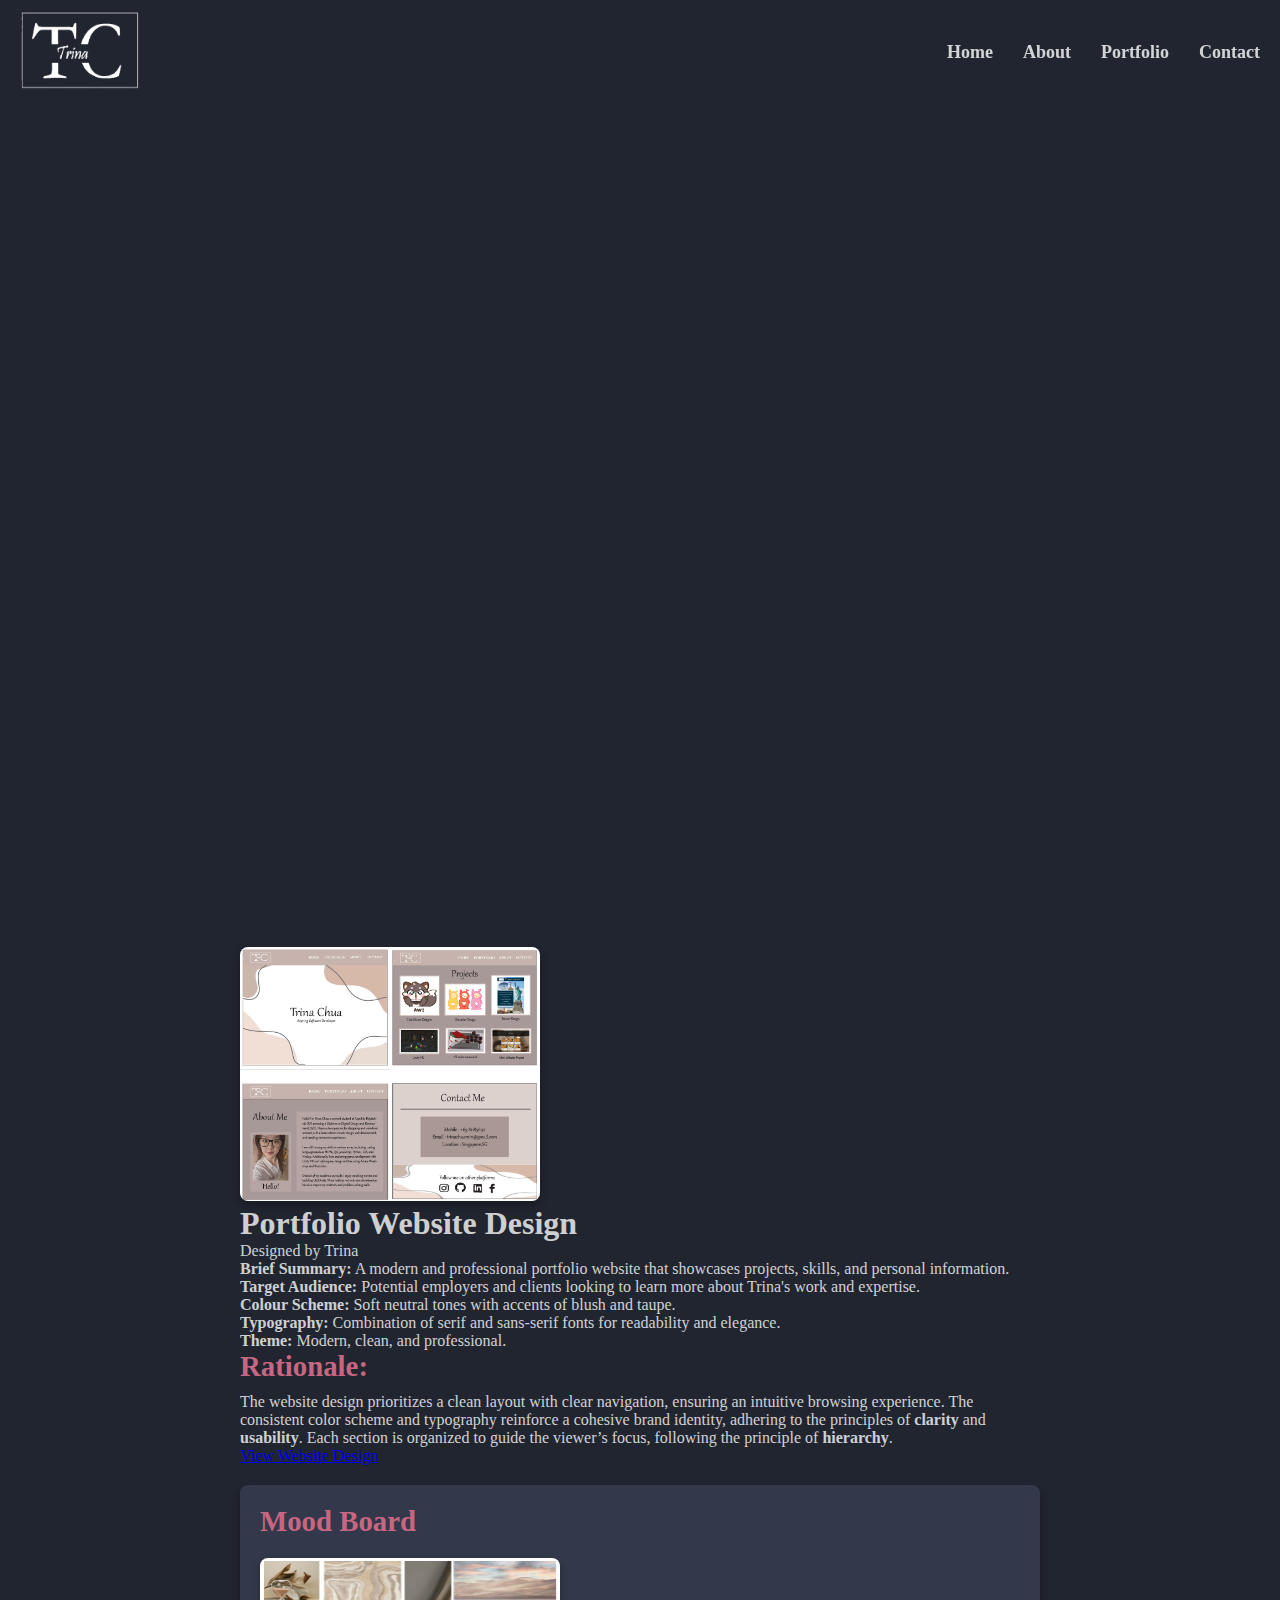
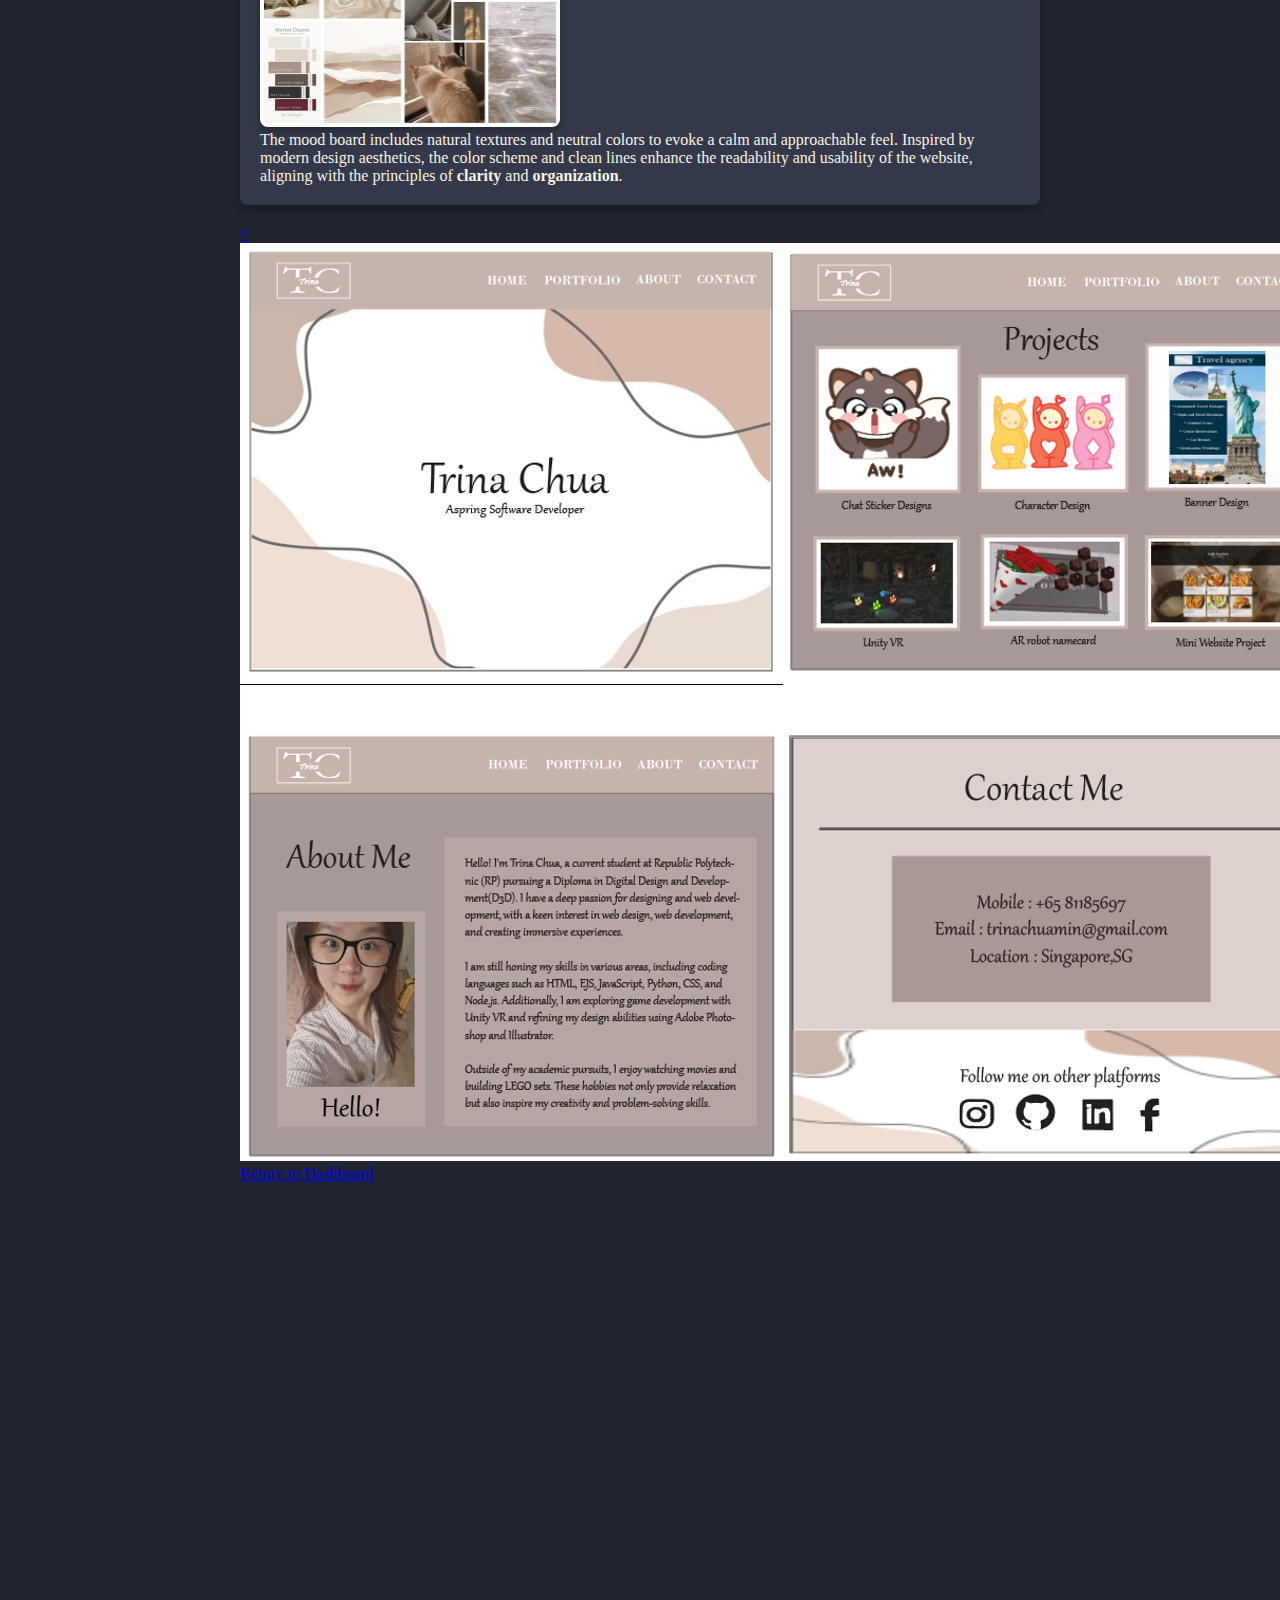
<file: websitedesign.html>
<!DOCTYPE html>
<html lang="en">

<head>
    <meta charset="UTF-8">
    <meta name="viewport" content="width=device-width, initial-scale=1.0">
    <title>Website Design</title>
    <link rel="stylesheet" href="styles3.css">
</head>

<body>
    <!-- Navigation Bar -->
    <header>
        <nav class="navbar navbar-expand-lg justify-content-center">
            <a class="navbar-brand" href="#home">
                <img src="public/logo2.jpg" alt="Logo" class="logo" style="height: 80px; width: 120px;">
            </a>
            <ul class="navbar-nav">
                <li class="nav-item">
                    <a class="nav-link" href="index.html#home">Home</a>
                </li>
                <li class="nav-item">
                    <a class="nav-link" href="index.html#about">About</a>
                </li>
                <li class="nav-item">
                    <a class="nav-link" href="index.html#portfolio">Portfolio</a>
                </li>
                <li class="nav-item">
                    <a class="nav-link" href="index.html#contact">Contact</a>
                </li>
            </ul>
        </nav>
    </header>

    <main>
        <div class="design-layout">
            <!-- Image Section -->
            <div class="design-image">
                <img src="design/websitefull.png" alt="Portfolio Website Design" class="mood-board-image">
            </div>

            <!-- Text Content Section -->
            <div class="design-content">
                <h1 class="design-title">Portfolio Website Design</h1>
                <p class="design-subtitle">Designed by Trina</p>
                <p><strong>Brief Summary:</strong> A modern and professional portfolio website that showcases projects,
                    skills, and personal information.</p>
                <p><strong>Target Audience:</strong> Potential employers and clients looking to learn more about Trina's
                    work and expertise.</p>
                <p><strong>Colour Scheme:</strong> Soft neutral tones with accents of blush and taupe.</p>
                <p><strong>Typography:</strong> Combination of serif and sans-serif fonts for readability and elegance.
                </p>
                <p><strong>Theme:</strong> Modern, clean, and professional.</p>

                <!-- Rationale Section -->
                <div class="rationale-section">
                    <h2>Rationale:</h2>
                    <p>The website design prioritizes a clean layout with clear navigation, ensuring an intuitive
                        browsing experience. The consistent color scheme and typography reinforce a cohesive brand
                        identity, adhering to the principles of <strong>clarity</strong> and <strong>usability</strong>.
                        Each section is organized to guide the viewer’s focus, following the principle of
                        <strong>hierarchy</strong>.
                    </p>
                </div>

                <a href="#websiteDesignModal" class="view-button">View Website Design</a>

            </div>
        </div>

        <!-- Mood Board Section -->
        <section class="mood-board-section">
            <h2>Mood Board</h2>
            <img src="design/portfoliomood.png" alt="Mood Board for Website Design" class="mood-board-image">
            <p class="mood-board-description">
                The mood board includes natural textures and neutral colors to evoke a calm and approachable feel.
                Inspired by modern design aesthetics, the color scheme and clean lines enhance the readability and
                usability of the website, aligning with the principles of <strong>clarity</strong> and
                <strong>organization</strong>.
            </p>
        </section>

        <!-- Modal Popup for Website Design -->
        <div id="websiteDesignModal" class="modal">
            <a href="#" class="close">&times;</a>
            <img class="modal-content" src="design/websitefull.png" alt="Website Design">
        </div>

        <!-- Return to Dashboard Button -->
        <div class="return-dashboard">
            <a href="alldesign.html" class="dashboard-button">Return to Dashboard</a>
        </div>


    </main>
</body>

</html>
</file>
<file: styles.css>
/* General Reset */
* {
    margin: 0;
    padding: 0;
    box-sizing: border-box;
    scroll-behavior: smooth;
}

/* Background styling */
body {
    margin: 0;
    padding: 0;
    height: 500vh;
    overflow-y: scroll;
    position: relative;
}

/* Stars animation */
.star {
    position: absolute;
    border-radius: 50%;
    background-color: #fff;
    opacity: 0.8;
    animation: twinkle 2s infinite ease-in-out;
    z-index: -1;
}

/* Animation for twinkling stars */
@keyframes twinkle {
    0% {
        opacity: 0.2;
        transform: scale(0.9);
    }
    50% {
        opacity: 0.8;
        transform: scale(1);
    }
    100% {
        opacity: 0.2;
        transform: scale(0.9);
    }
}

/* Create random star positions and sizes */
.star1 { width: 2px; height: 2px; top: 10%; left: 15%; animation-duration: 3s; }
.star2 { width: 3px; height: 3px; top: 20%; left: 30%; animation-duration: 2s; }
.star3 { width: 1.5px; height: 1.5px; top: 35%; left: 50%; animation-duration: 4s; }
.star4 { width: 2.5px; height: 2.5px; top: 50%; left: 70%; animation-duration: 3s; }
.star5 { width: 3px; height: 3px; top: 60%; left: 85%; animation-duration: 5s; }
.star6 { width: 2px; height: 2px; top: 15%; left: 80%; animation-duration: 2.5s; }
.star7 { width: 2.5px; height: 2.5px; top: 25%; left: 5%; animation-duration: 4s; }
.star8 { width: 3px; height: 3px; top: 5%; left: 60%; animation-duration: 3s; }
.star9 { width: 1.8px; height: 1.8px; top: 45%; left: 25%; animation-duration: 3.2s; }
.star10 { width: 2px; height: 2px; top: 55%; left: 15%; animation-duration: 2.7s; }
.star11 { width: 3px; height: 3px; top: 70%; left: 90%; animation-duration: 3.1s; }
.star12 { width: 2.2px; height: 2.2px; top: 65%; left: 40%; animation-duration: 4.5s; }
.star13 { width: 3px; height: 3px; top: 80%; left: 30%; animation-duration: 3.7s; }
.star14 { width: 2px; height: 2px; top: 50%; left: 10%; animation-duration: 5s; }
.star15 { width: 2.5px; height: 2.5px; top: 75%; left: 75%; animation-duration: 4s; }
.star16 { width: 1.8px; height: 1.8px; top: 20%; left: 85%; animation-duration: 2.3s; }
.star17 { width: 3px; height: 3px; top: 40%; left: 60%; animation-duration: 4.2s; }
.star18 { width: 1.5px; height: 1.5px; top: 80%; left: 50%; animation-duration: 3.4s; }
.star19 { width: 2px; height: 2px; top: 60%; left: 20%; animation-duration: 3.9s; }
.star20 { width: 2.5px; height: 2.5px; top: 25%; left: 75%; animation-duration: 2.8s; }
.star21 { width: 3px; height: 3px; top: 70%; left: 40%; animation-duration: 3.5s; }
.star22 { width: 2px; height: 2px; top: 90%; left: 10%; animation-duration: 4.1s; }
.star23 { width: 1.5px; height: 1.5px; top: 15%; left: 45%; animation-duration: 3s; }
.star24 { width: 3px; height: 3px; top: 50%; left: 5%; animation-duration: 3.3s; }
.star25 { width: 2px; height: 2px; top: 65%; left: 85%; animation-duration: 4.2s; }
.star26 { width: 2.5px; height: 2.5px; top: 35%; left: 80%; animation-duration: 3.8s; }
.star27 { width: 3px; height: 3px; top: 45%; left: 65%; animation-duration: 2.5s; }
.star28 { width: 2px; height: 2px; top: 75%; left: 30%; animation-duration: 4s; }
.star29 { width: 1.8px; height: 1.8px; top: 30%; left: 20%; animation-duration: 3s; }
.star30 { width: 2.2px; height: 2.2px; top: 10%; left: 90%; animation-duration: 3.6s; }
.star31 { width: 2px; height: 2px; top: 5%; left: 25%; animation-duration: 4.4s; }
.star32 { width: 2.5px; height: 2.5px; top: 70%; left: 15%; animation-duration: 3s; }
.star33 { width: 1.5px; height: 1.5px; top: 50%; left: 45%; animation-duration: 3.1s; }
.star34 { width: 2.8px; height: 2.8px; top: 60%; left: 75%; animation-duration: 2.9s; }
.star35 { width: 2px; height: 2px; top: 40%; left: 80%; animation-duration: 4.7s; }
.star36 { width: 3px; height: 3px; top: 55%; left: 10%; animation-duration: 3.3s; }
.star37 { width: 1.8px; height: 1.8px; top: 65%; left: 60%; animation-duration: 3.2s; }
.star38 { width: 2px; height: 2px; top: 30%; left: 70%; animation-duration: 2.8s; }
.star39 { width: 2.5px; height: 2.5px; top: 10%; left: 55%; animation-duration: 4.5s; }
.star40 { width: 3px; height: 3px; top: 80%; left: 45%; animation-duration: 3.6s; }
.star41 { width: 2px; height: 2px; top: 50%; left: 85%; animation-duration: 2.7s; }
.star42 { width: 2.2px; height: 2.2px; top: 10%; left: 35%; animation-duration: 3.3s; }
.star43 { width: 1.5px; height: 1.5px; top: 75%; left: 50%; animation-duration: 2.5s; }
.star44 { width: 2.8px; height: 2.8px; top: 20%; left: 80%; animation-duration: 4.2s; }
.star45 { width: 2px; height: 2px; top: 35%; left: 50%; animation-duration: 3s; }
.star46 { width: 3px; height: 3px; top: 25%; left: 10%; animation-duration: 4.4s; }
.star47 { width: 2.5px; height: 2.5px; top: 40%; left: 25%; animation-duration: 3s; }
.star48 { width: 1.8px; height: 1.8px; top: 55%; left: 95%; animation-duration: 3.7s; }
.star49 { width: 2px; height: 2px; top: 70%; left: 65%; animation-duration: 4s; }
.star50 { width: 2.5px; height: 2.5px; top: 15%; left: 50%; animation-duration: 3.2s; }
.star51 { width: 2px; height: 2px; top: 60%; left: 80%; animation-duration: 3.5s; }
.star52 { width: 2.5px; height: 2.5px; top: 75%; left: 40%; animation-duration: 3.1s; }
.star53 { width: 3px; height: 3px; top: 30%; left: 55%; animation-duration: 4.2s; }
.star54 { width: 2px; height: 2px; top: 20%; left: 40%; animation-duration: 4.7s; }
.star55 { width: 2.5px; height: 2.5px; top: 80%; left: 10%; animation-duration: 3.4s; }
.star56 { width: 1.8px; height: 1.8px; top: 65%; left: 75%; animation-duration: 2.9s; }
.star57 { width: 3px; height: 3px; top: 55%; left: 20%; animation-duration: 3.3s; }
.star58 { width: 2.5px; height: 2.5px; top: 40%; left: 10%; animation-duration: 4.1s; }
.star59 { width: 2px; height: 2px; top: 50%; left: 30%; animation-duration: 4.6s; }
.star60 { width: 3px; height: 3px; top: 70%; left: 60%; animation-duration: 3.8s; }
.star61 { width: 2px; height: 2px; top: 45%; left: 75%; animation-duration: 3s; }
.star62 { width: 1.8px; height: 1.8px; top: 25%; left: 65%; animation-duration: 4.3s; }
.star63 { width: 2.5px; height: 2.5px; top: 10%; left: 5%; animation-duration: 2.6s; }
.star64 { width: 3px; height: 3px; top: 40%; left: 90%; animation-duration: 3.7s; }
.star65 { width: 2px; height: 2px; top: 30%; left: 35%; animation-duration: 4.4s; }
.star66 { width: 1.8px; height: 1.8px; top: 60%; left: 15%; animation-duration: 3.6s; }
.star67 { width: 2.5px; height: 2.5px; top: 75%; left: 55%; animation-duration: 2.8s; }
.star68 { width: 2px; height: 2px; top: 85%; left: 25%; animation-duration: 3.2s; }
.star69 { width: 3px; height: 3px; top: 20%; left: 80%; animation-duration: 4.5s; }
.star70 { width: 1.8px; height: 1.8px; top: 65%; left: 45%; animation-duration: 3.4s; }
.star71 { width: 2px; height: 2px; top: 90%; left: 60%; animation-duration: 4.1s; }
.star72 { width: 3px; height: 3px; top: 55%; left: 70%; animation-duration: 3.9s; }
.star73 { width: 2.5px; height: 2.5px; top: 50%; left: 20%; animation-duration: 4.3s; }
.star74 { width: 2px; height: 2px; top: 35%; left: 5%; animation-duration: 3.7s; }
.star75 { width: 3px; height: 3px; top: 60%; left: 90%; animation-duration: 4.2s; }
.star76 { width: 3px; height: 3px; top: 90%; left: 90%; animation-duration: 4.2s; }

section {
    position: relative;
    z-index: 1; /* Ensure text stays above the stars */
}

/* Navigation Bar */
header {
    background: transparent;
    /* Make background transparent */
    padding: 10px 20px;
    text-align: center;
    box-shadow: none;
    position: fixed;
    /* Keeps the navbar fixed at the top */
    width: 100%;
    /* Ensures it spans the full width of the viewport */
    z-index: 1000;
    /* Ensures it stays above other content */
}

nav {
    display: flex;
    align-items: center;
    justify-content: space-between;
    width: 100%;
    /* Ensures the nav spans the full width */
}

nav .logo {
    height: 70px;
    width: 110px;
}

nav ul {
    list-style: none;
    padding: 0;
    margin: 0;
    display: flex;
    gap: 30px;
}

nav ul li {
    display: flex;
}

nav ul li a {
    text-decoration: none;
    color: #ffffffcc;
    /* Text color */
    font-family: 'Georgia', serif;
    font-size: 20px;
    font-weight: bold;
    transition: color 0.3s ease, border-bottom 0.3s ease;
}

nav ul li a:hover {
    color: #c86682;
    /* Hover color */
    border-bottom: 2px solid #ffffff;
    /* Underline on hover */
}

.navbar {
    background-color: transparent;
    /* Keep the navbar background transparent */
}

/* Animations */
@keyframes fadeIn {
    from {
        opacity: 0;
        transform: translateY(20px);
    }

    to {
        opacity: 1;
        transform: translateY(0);
    }
}

@keyframes slideIn {
    from {
        transform: translateX(-100%);
        opacity: 0;
    }

    to {
        transform: translateX(0);
        opacity: 1;
    }
}

/* Common Section Styles */
section {
    display: flex;
    justify-content: center;
    align-items: center;
    min-height: 100vh;
    position: relative;
    animation: fadeIn 0.8s ease forwards;
    /* Fade-in animation */
}

.container {
    text-align: center;
    width: 80%;
    max-width: 1000px;
    padding: 100px;
    background-color: #ffffff;
    border-radius: 15px;
    box-shadow: 0 4px 8px rgba(0, 0, 0, 0.1);
}

/* Home Section */


section{
    min-height: 100vh;
    padding: 5rem 9% 5rem;
    font-family: Georgia, 'Times New Roman', Times, serif;
}

.home{
    display: flex;
    justify-content: center;
    align-items: center;
    gap: 8rem;
    background-color: #212530;
}

.home .home-content h1{
    font-size: 4rem;
    font-weight: 700;
    line-height: 1.3;
    color: #ffffffcc;
}

span{
    color: #c86682;
}

.home-content h3{
    font-size: 2rem;
    margin-bottom: 1rem;
}

.home-content p{
    font-size: 1.5rem;
}

.home-img{
    border-radius: 40%;
}

.home-img img{
    position: relative;
    width: 30vw;
    border-radius: 0%;
    cursor: pointer;
    transition: 0.2s linear;
}

.home-img img:hover{
    font-size: 1.8rem;
    font-weight: 500;
}

.social-icons a{
    display: inline-flex;
    justify-content: center;
    align-items: center;
    width: 3.7rem;
    height: 3.7rem;
    background-color: transparent;
    border: 0.2rem solid #c86682;
    font-size: 2rem;
    border-radius: 50%;
    margin: 3rem 1.5rem 3rem 0;
    transition: 0.3s ease;
    color: #c86682;
    text-decoration: none;
}

.social-icons a:hover{
    color: #c86682;
    transform: scale(1.3) translateY(-5px);
    background-color: #ffffffcc;
    box-shadow: 0  0 25px #ffffffcc;
}

.btn{
    display: inline-block;
    padding: 1rem 2.8rem;
    background-color: #c86682;
    border-radius: 4rem;
    font-size: 1.6rem;
    color: #ffffffcc;
    letter-spacing: 0.3rem;
    font-weight: 600;
    border: 2px solid #ffffffcc;
    transition: 0.3s ease;
    cursor: pointer;
    text-decoration: none;
}

.btn:hover{
    transform: scale3d(1.03);
    background-color: #ffffffcc;
    color: #c86682;
    box-shadow: 0 0 25px #c86682;
}


/* Portfolio Section */
#portfolio {
    background-color: #212530;
    text-align: center;
    /* Centers text in the section */
    padding: 30px;
    /* Adds space around the section */
    display: block;
    /* Stack elements */
}

/* Header Styles */
.about-heading2 {
    margin: 20px 0;
    /* Adjust margin as needed */
    font-size: 3rem;
    /* Font size */
    font-weight: bold;
    /* Makes the heading bold */
    font-family: 'Georgia', serif;
    color: #ffffffcc;
}

/* Header Styles */
.about-heading {
    text-align: center;
    /* Center the heading */
    font-size: 2rem;
    /* Adjust the font size as needed */
    margin-bottom: 40px;
    /* Add margin to separate from the cards */
    z-index: 2;

}

.projects-grid {
    display: flex;
    justify-content: center;
    gap: 20px;
    /* Space between cards */
    flex-wrap: wrap;
}

/* Card Styles */
.card {
    width: 1300px;
    /* Adjust width for smaller screens */
    height: 600px;
    /* Adjust height for smaller screens */
    background: #f2e7d2;
    /* Light beige */
    border-radius: 10px;
    box-shadow: 0px 0px 10px 5px rgba(0, 0, 0, 0.705);
    position: relative;
    overflow: hidden;
    margin-bottom: 20px;
    transition: transform 0.3s ease, box-shadow 0.3s ease;
    /* Added transition */
}

.card:hover {
    transform: scale(1.05);
    /* Scale on hover */
    box-shadow: 0px 8px 16px rgba(0, 0, 0, 0.2);
    /* Darker shadow on hover */
}

.first-content {
    height: 100%;
    width: 100%;
    position: relative;
}

.first-content img {
    width: 100%;
    height: 100%;
    object-fit: cover;
    filter: blur(6px);
    transition: opacity 0.4s;
}

.second-content {
    position: absolute;
    top: 50%;
    left: 50%;
    transform: translate(-50%, -50%);
    color: rgb(0, 0, 0);
    text-align: center;
    z-index: 1;
    opacity: 0;
    transition: opacity 0.4s;
}

.card:hover .first-content img {
    opacity: 0.8;
}

.card:hover .second-content {
    opacity: 0.8;
}


/* Card Title */
.card__title {
    font-size: 30px;
    color: #000000c9;
    margin-bottom: 10px;
    font-weight: bold;
    transition: color 0.3s ease;
    font-family: Georgia, serif;
}

/* Card Description */
.card__description {
    font-size: 20px;
    color: #000000c9;
    margin-bottom: 20px;
}

/* Project Button */
.project-button {
    display: inline-block;
    padding: 10px 20px;
    font-size: 14px;
    color: #fff;
    background-color: #333;
    border-radius: 5px;
    text-decoration: none;
    transition: background-color 0.3s ease, transform 0.3s ease;
}

.project-button:hover {
    background-color: #c86682;
    transform: scale(1.05);
}

/* About Section */
#about {
    padding: 60px 20px;
    background-color: #212530;
    /* Adjusted to a beige tone */
    display: flex;
    justify-content: center;
    align-items: center;
    flex-direction: column;
}

.about-heading {
    font-family: 'Georgia', serif;
    font-size: 3rem;
    font-weight: bold;
    margin-bottom: 10px;
    color: #ffffffcc;
    text-align: center;
    animation: slideIn 0.8s ease forwards;
    /* Slide-in animation */
}

.about-content {
    max-width: 1300px;
    display: flex;
    align-items: center;
    gap: 40px;
    background-color: transparent;
    /* Background color for about content */
    padding: 100px;
    flex-direction: row;
    border: none;
}


.about-content img {
    border-radius: 10%;
    width: 350px;
    height: 470px;
    object-fit: cover;
}

.about-content p {
    font-size: 1.3rem;
    color: #ffffffcc;
    max-width: 800px;
    line-height: 1.9;
    text-align: center;
}

.skills-images {
    display: flex;
    justify-content: center;
    align-items: center;
    flex-wrap: wrap;
    gap: 20px;
    /* Space between images */
    margin-top: 20px;
    /* Space above images */
    padding: 10px;
    /* Add padding if needed */
}

.about-text {
    flex: 1;
    /* Allow text area to take available space */
}

.about-text p {
    font-size: 1.4rem;
    /* Adjusted font size */
    color: #ffffff;
    /* Contrast color for text */
    max-width: 800px;
    line-height: 1.6;
    /* Improved line height for readability */
}


.skills-images img {
    width: 80px;
    /* Adjust the size of the skill images */
    height: 90px;
    /* Adjust the size of the skill images */
    transition: transform 0.3s;
    /* Animation on hover */
    border: none;
}

.skills-images img:hover {
    transform: scale(1.1);
    /* Scale effect on hover */
}


/* Contact section */
.contact-section {
    padding: 80px 20px;
    background-color: #212530;
}

.contact-container {
    max-width: 1100px;
    margin: 0 auto;
    color: #000000;
}

.contact-title {
    font-size: 3em;
    font-weight: bold;
    color: #ffffffcc;
    font-family: Georgia, serif;
    text-align: center;
    margin-bottom: 80px;
}

.contact-content {
    display: flex;
    flex-wrap: wrap;
    gap: 40px;
    /* Adjusted gap for sizing */
    justify-content: center;
    /* Center the content */
    align-items: flex-start;
    text-align: center;
    /* This can remain if you want left alignment for other contents */
    max-width: 1000px;
    /* Set a maximum width for the content area */
    margin: 0 auto;
    /* Center the content area */
}

.contact-info,
.contact-form {
    flex: 1;
    /* Allow the elements to grow equally */
    max-width: 450px;
    /* Adjusted max-width for responsiveness */
    min-width: 280px;
    /* Set a minimum width for responsiveness */
}

.contact-info h3,
.contact-form h3 {
    font-size: 2em;
    color: #333;
    margin-bottom: 25px;
    font-family: Georgia, serif;
}

.bold {
    font-weight: bold;
}

.contact-info p {
    font-size: 1.3em;
    line-height: 1.6;
}

.contact-info a {
    color: #ffffffcc;
    text-decoration: none;
    font-weight: 600;
}

.contact-info a:hover {
    color: #c86682;
    text-decoration: underline;
}

.contact-icons {
    display: flex;
    gap: 15px;
    margin-top: 25px;
    padding: 0;
    justify-content: center;
}

.contact-icons i {
    margin-top: 100px;
    font-size: 40px;
    /* For Font Awesome icons */
}

.contact-icons li {
    width: 50px;
    height: 50px;
    transition: transform 0.3s;
}

.contact-icons li:hover {
    transform: scale(1.15);
}

.contact-form form {
    display: flex;
    flex-direction: column;
    gap: 15px;
}

.contact-form input,
.contact-form textarea {
    width: 100%;
    padding: 12px;
    font-size: 1em;
    border: 1px solid #ddd;
    border-radius: 5px;
}

.contact-form textarea {
    resize: vertical;
    min-height: 140px;
}

.submit-btn {
    background-color: #c86682;
    color: #fff;
    padding: 12px;
    font-size: 1em;
    font-weight: bold;
    border: none;
    border-radius: 5px;
    cursor: pointer;
    transition: background-color 0.3s;
}

.submit-btn:hover {
    background-color: #b6576e;
    /* Change hover color for better contrast */
}

/* Responsive Design */

@media (max-width: 768px) {
    .contact-content {
        flex-direction: column;
    }

    .contact-info,
    .contact-form {
        max-width: 100%;
        margin-bottom: 20px;
    }
}

@media (max-width: 480px) {
    .contact-section {
        padding: 30px 10px;
    }

    .contact-title {
        font-size: 2em;
    }

    .contact-form input,
    .contact-form textarea {
        padding: 8px;
    }

    .submit-btn {
        padding: 10px;
    }
}
</file>
<file: styleP.css>
html{
  scroll-behavior: smooth;
}

/* General Reset */
* {
  margin: 0;
  padding: 0;
  box-sizing: border-box;
  background-color: #212530;

}

/* Background styling */
body {
  margin: 0;
  padding: 0;
  height: 150vh;
  overflow-y: scroll;
  position: relative;
}

/* Stars animation */
.star {
  position: absolute;
  border-radius: 50%;
  background-color: #ffffff;
  opacity: 0.8;
  animation: twinkle 2s infinite ease-in-out;
  z-index: 0;
}

/* Animation for twinkling stars */
@keyframes twinkle {
  0% {
      opacity: 0.2;
      transform: scale(0.9);
  }
  50% {
      opacity: 0.8;
      transform: scale(1);
  }
  100% {
      opacity: 0.2;
      transform: scale(0.9);
  }
}

/* Create random star positions and sizes */
.star1 { width: 2px; height: 2px; top: 10%; left: 15%; animation-duration: 3s; }
.star2 { width: 3px; height: 3px; top: 20%; left: 30%; animation-duration: 2s; }
.star3 { width: 1.5px; height: 1.5px; top: 35%; left: 50%; animation-duration: 4s; }
.star4 { width: 2.5px; height: 2.5px; top: 50%; left: 70%; animation-duration: 3s; }
.star5 { width: 3px; height: 3px; top: 60%; left: 85%; animation-duration: 5s; }
.star6 { width: 2px; height: 2px; top: 15%; left: 80%; animation-duration: 2.5s; }
.star7 { width: 2.5px; height: 2.5px; top: 25%; left: 5%; animation-duration: 4s; }
.star8 { width: 3px; height: 3px; top: 5%; left: 60%; animation-duration: 3s; }
.star9 { width: 1.8px; height: 1.8px; top: 45%; left: 25%; animation-duration: 3.2s; }
.star10 { width: 2px; height: 2px; top: 55%; left: 15%; animation-duration: 2.7s; }
.star11 { width: 3px; height: 3px; top: 70%; left: 90%; animation-duration: 3.1s; }
.star12 { width: 2.2px; height: 2.2px; top: 65%; left: 40%; animation-duration: 4.5s; }
.star13 { width: 3px; height: 3px; top: 80%; left: 30%; animation-duration: 3.7s; }
.star14 { width: 2px; height: 2px; top: 50%; left: 10%; animation-duration: 5s; }
.star15 { width: 2.5px; height: 2.5px; top: 75%; left: 75%; animation-duration: 4s; }
.star16 { width: 1.8px; height: 1.8px; top: 20%; left: 85%; animation-duration: 2.3s; }
.star17 { width: 3px; height: 3px; top: 40%; left: 60%; animation-duration: 4.2s; }
.star18 { width: 1.5px; height: 1.5px; top: 80%; left: 50%; animation-duration: 3.4s; }
.star19 { width: 2px; height: 2px; top: 60%; left: 20%; animation-duration: 3.9s; }
.star20 { width: 2.5px; height: 2.5px; top: 25%; left: 75%; animation-duration: 2.8s; }
.star21 { width: 3px; height: 3px; top: 70%; left: 40%; animation-duration: 3.5s; }
.star22 { width: 2px; height: 2px; top: 90%; left: 10%; animation-duration: 4.1s; }
.star23 { width: 1.5px; height: 1.5px; top: 15%; left: 45%; animation-duration: 3s; }
.star24 { width: 3px; height: 3px; top: 50%; left: 5%; animation-duration: 3.3s; }
.star25 { width: 2px; height: 2px; top: 65%; left: 85%; animation-duration: 4.2s; }
.star26 { width: 2.5px; height: 2.5px; top: 35%; left: 80%; animation-duration: 3.8s; }
.star27 { width: 3px; height: 3px; top: 45%; left: 65%; animation-duration: 2.5s; }
.star28 { width: 2px; height: 2px; top: 75%; left: 30%; animation-duration: 4s; }
.star29 { width: 1.8px; height: 1.8px; top: 30%; left: 20%; animation-duration: 3s; }
.star30 { width: 2.2px; height: 2.2px; top: 10%; left: 90%; animation-duration: 3.6s; }
.star31 { width: 2px; height: 2px; top: 5%; left: 25%; animation-duration: 4.4s; }
.star32 { width: 2.5px; height: 2.5px; top: 70%; left: 15%; animation-duration: 3s; }
.star33 { width: 1.5px; height: 1.5px; top: 50%; left: 45%; animation-duration: 3.1s; }
.star34 { width: 2.8px; height: 2.8px; top: 60%; left: 75%; animation-duration: 2.9s; }
.star35 { width: 2px; height: 2px; top: 40%; left: 80%; animation-duration: 4.7s; }
.star36 { width: 3px; height: 3px; top: 55%; left: 10%; animation-duration: 3.3s; }
.star37 { width: 1.8px; height: 1.8px; top: 65%; left: 60%; animation-duration: 3.2s; }
.star38 { width: 2px; height: 2px; top: 30%; left: 70%; animation-duration: 2.8s; }
.star39 { width: 2.5px; height: 2.5px; top: 10%; left: 55%; animation-duration: 4.5s; }
.star40 { width: 3px; height: 3px; top: 80%; left: 45%; animation-duration: 3.6s; }
.star41 { width: 2px; height: 2px; top: 50%; left: 85%; animation-duration: 2.7s; }
.star42 { width: 2.2px; height: 2.2px; top: 10%; left: 35%; animation-duration: 3.3s; }
.star43 { width: 1.5px; height: 1.5px; top: 75%; left: 50%; animation-duration: 2.5s; }
.star44 { width: 2.8px; height: 2.8px; top: 20%; left: 80%; animation-duration: 4.2s; }
.star45 { width: 2px; height: 2px; top: 35%; left: 50%; animation-duration: 3s; }
.star46 { width: 3px; height: 3px; top: 25%; left: 10%; animation-duration: 4.4s; }
.star47 { width: 2.5px; height: 2.5px; top: 40%; left: 25%; animation-duration: 3s; }
.star48 { width: 1.8px; height: 1.8px; top: 55%; left: 95%; animation-duration: 3.7s; }
.star49 { width: 2px; height: 2px; top: 70%; left: 65%; animation-duration: 4s; }
.star50 { width: 2.5px; height: 2.5px; top: 15%; left: 50%; animation-duration: 3.2s; }
.star51 { width: 1.6px; height: 1.6px; top: 85%; left: 10%; animation-duration: 3.1s; }
.star52 { width: 2px; height: 2px; top: 90%; left: 20%; animation-duration: 2.9s; }
.star53 { width: 2.4px; height: 2.4px; top: 80%; left: 30%; animation-duration: 4.7s; }
.star54 { width: 1.8px; height: 1.8px; top: 75%; left: 35%; animation-duration: 3.3s; }
.star55 { width: 2px; height: 2px; top: 70%; left: 45%; animation-duration: 3.2s; }
.star56 { width: 2.5px; height: 2.5px; top: 60%; left: 50%; animation-duration: 2.8s; }
.star57 { width: 2px; height: 2px; top: 55%; left: 60%; animation-duration: 3.5s; }
.star58 { width: 1.7px; height: 1.7px; top: 65%; left: 70%; animation-duration: 3s; }
.star59 { width: 2.3px; height: 2.3px; top: 50%; left: 75%; animation-duration: 4s; }
.star60 { width: 3px; height: 3px; top: 45%; left: 80%; animation-duration: 3.6s; }
.star61 { width: 1.9px; height: 1.9px; top: 40%; left: 85%; animation-duration: 2.7s; }
.star62 { width: 2px; height: 2px; top: 35%; left: 90%; animation-duration: 3.1s; }
.star63 { width: 2.1px; height: 2.1px; top: 25%; left: 95%; animation-duration: 2.9s; }
.star64 { width: 2.7px; height: 2.7px; top: 80%; left: 5%; animation-duration: 4.5s; }
.star65 { width: 2px; height: 2px; top: 90%; left: 15%; animation-duration: 3.4s; }
.star66 { width: 3px; height: 3px; top: 50%; left: 30%; animation-duration: 3.2s; }
.star67 { width: 2px; height: 2px; top: 60%; left: 40%; animation-duration: 2.8s; }
.star68 { width: 2.5px; height: 2.5px; top: 55%; left: 20%; animation-duration: 3.5s; }
.star69 { width: 1.7px; height: 1.7px; top: 45%; left: 10%; animation-duration: 3.3s; }
.star70 { width: 2.6px; height: 2.6px; top: 70%; left: 55%; animation-duration: 3.6s; }
.star71 { width: 2px; height: 2px; top: 65%; left: 30%; animation-duration: 3.2s; }
.star72 { width: 2.3px; height: 2.3px; top: 85%; left: 50%; animation-duration: 4.1s; }
.star73 { width: 1.9px; height: 1.9px; top: 75%; left: 60%; animation-duration: 3.4s; }
.star74 { width: 3px; height: 3px; top: 70%; left: 20%; animation-duration: 2.8s; }
.star75 { width: 2.4px; height: 2.4px; top: 60%; left: 80%; animation-duration: 3.5s; }
.star76 { width: 2.1px; height: 2.1px; top: 90%; left: 55%; animation-duration: 3.3s; }
.star77 { width: 2px; height: 2px; top: 50%; left: 40%; animation-duration: 4.2s; }
.star78 { width: 2.7px; height: 2.7px; top: 60%; left: 15%; animation-duration: 4.5s; }
.star79 { width: 1.8px; height: 1.8px; top: 75%; left: 65%; animation-duration: 3.1s; }
.star80 { width: 2.5px; height: 2.5px; top: 85%; left: 80%; animation-duration: 3s; }
.star81 { width: 2.6px; height: 2.6px; top: 40%; left: 25%; animation-duration: 4s; }
.star82 { width: 2px; height: 2px; top: 30%; left: 50%; animation-duration: 2.8s; }
.star83 { width: 2.4px; height: 2.4px; top: 25%; left: 20%; animation-duration: 3.9s; }
.star84 { width: 1.9px; height: 1.9px; top: 80%; left: 45%; animation-duration: 3.7s; }
.star85 { width: 3px; height: 3px; top: 95%; left: 10%; animation-duration: 2.7s; }
.star86 { width: 2.8px; height: 2.8px; top: 50%; left: 70%; animation-duration: 4.3s; }
.star87 { width: 2.1px; height: 2.1px; top: 80%; left: 55%; animation-duration: 3.6s; }
.star88 { width: 2px; height: 2px; top: 45%; left: 95%; animation-duration: 4.1s; }
.star89 { width: 2.5px; height: 2.5px; top: 65%; left: 25%; animation-duration: 2.8s; }
.star90 { width: 3px; height: 3px; top: 35%; left: 10%; animation-duration: 3.4s; }
.star91 { width: 2.7px; height: 2.7px; top: 55%; left: 50%; animation-duration: 3.2s; }
.star92 { width: 1.8px; height: 1.8px; top: 75%; left: 90%; animation-duration: 4.6s; }
.star93 { width: 2px; height: 2px; top: 60%; left: 60%; animation-duration: 3.7s; }
.star94 { width: 3px; height: 3px; top: 30%; left: 35%; animation-duration: 3.5s; }
.star95 { width: 2.5px; height: 2.5px; top: 50%; left: 85%; animation-duration: 4.1s; }
.star96 { width: 2.3px; height: 2.3px; top: 40%; left: 75%; animation-duration: 3.2s; }
.star97 { width: 2px; height: 2px; top: 60%; left: 20%; animation-duration: 4.4s; }
.star98 { width: 2.7px; height: 2.7px; top: 80%; left: 5%; animation-duration: 3s; }
.star99 { width: 3px; height: 3px; top: 45%; left: 90%; animation-duration: 3.5s; }
.star100 { width: 2.1px; height: 2.1px; top: 70%; left: 15%; animation-duration: 2.9s; }

/* Navigation Bar */
header {
  background: transparent;
  padding: 10px 20px;
  text-align: center;
  position: fixed;
  top: 0;
  width: 100%;
  z-index: 1000;
}

.navbar {
  display: flex;
  justify-content: space-between;
  align-items: center;
}

.navbar .logo {
  height: 70px;
  width: 110px;
}

.navbar ul {
  list-style: none;
  display: flex;
  gap: 30px;
}

.navbar ul li {
  display: flex;
}

.navbar ul li a {
  text-decoration: none;
  color: #ffffffcc;
  font-family: 'Georgia', serif;
  font-size: 18px;
  font-weight: bold;
  transition: color 0.3s ease, border-bottom 0.3s ease;
}

.navbar-nav {
  display: flex;
  gap: 30px; /* Space between nav items */
  list-style: none;
}

.navbar-nav .nav-item {
  display: flex;
}

.navbar-nav .nav-link {
  text-decoration: none;
  color: #ffffffcc; /* Text color */
  font-family: 'Georgia', serif;
  font-size: 20px;
  font-weight: bold;
  transition: color 0.3s ease, border-bottom 0.3s ease;
}

.navbar ul li a:hover {
  color: #c86682;
  border-bottom: 2px solid #ffffffcc;
}

.navbar {
  background-color: transparent;
  /* Keep the navbar background transparent */
}


/* Projects Container Styling */
.projects-container {
  display: flex;
  justify-content: center;
  gap: 20px;
  padding: 20px;
}

/* Card Styling */
.card {
  width: 300px;
  height: 450px;
  background: #212530;
  display: flex;
  justify-content: center;
  align-items: center;
  box-shadow: 0px 0px 3px 1px #00000088;
  cursor: pointer;
  overflow: hidden;
  position: relative;
  margin: 20px;
  border-radius: 10px;
  transition: transform 0.3s ease;
}

.card:hover {
  transform: translateY(-5px); /* Lift effect on hover */
}

.card .content {
  border-radius: 10px;
  background: #33394A;
  width: 280px;
  height: 430px;
  z-index: 1;
  padding: 20px;
  color: #FAF3E3;
  display: flex;
  flex-direction: column;
  align-items: center;
  justify-content: center; /* Center content vertically */
  text-align: center;
  font-family: "Georgia", serif;
  position: relative;
}

/* Image Styling */
.card-image {
  width: 80%; /* Adjust size as needed */
  height: auto;
  border-radius: 8px;
  transition: filter 0.3s ease; /* Smooth transition for blur effect */
  background-color: transparent;
  margin-bottom: 20px; /* Space below image for title and description */
}

/* Blur the image on card hover */
.card:hover .card-image {
  filter: blur(5px); /* Adjust the blur intensity as needed */
}

/* Title and Description initially hidden */
.card-title, .card-description {
  opacity: 0;
  transition: opacity 0.3s ease; /* Fade in effect */
  position: absolute;
  color: #FAF3E3;
  background-color: rgba(0, 0, 0, 0.6); /* Semi-transparent background */
  padding: 10px;
  border-radius: 8px;
}

/* Positioning of Title and Description */
.card-title {
  top: 30%; /* Position the title */
  font-size: 1.5em;
  color: #c86682; /* Accent color for titles */
  font-family: "Bodoni MT", serif;
}

.card-description {
  top: 50%; /* Position description below title */
  font-size: 1em;
  line-height: 1.6;
  font-family: "Georgia", serif;
  width: 90%;
}

/* Hover Effect to reveal title and description */
.card:hover .card-title,
.card:hover .card-description {
  opacity: 1; /* Make visible on hover */
}

/* Hover Effects */
.content::before {
  opacity: 0;
  transition: opacity 300ms;
  content: " ";
  display: block;
  background: #FAF3E3;
  width: 50px;
  height: 50px;
  position: absolute;
  filter: blur(50px);
}

.card:hover .content::before {
  opacity: 0.6;
}

.card::before {
  opacity: 0;
  content: " ";
  position: absolute;
  display: block;
  width: 120px;
  height: 360px;
  background: linear-gradient(90deg, transparent, #c86682, #387ef0, transparent);
  transition: opacity 300ms;
  animation: rotation_9018 3000ms infinite linear;
  animation-play-state: paused;
}

.card:hover::before {
  opacity: 1;
  animation-play-state: running;
}

.card::after {
  position: absolute;
  content: " ";
  display: block;
  width: 300px;
  height: 450px;
  background: #17171733;
  backdrop-filter: blur(50px);
}

/* Animation */
@keyframes rotation_9018 {
  0% {
    transform: rotate(0deg);
  }
  100% {
    transform: rotate(360deg);
  }
}

/* Overall styling for the main portfolio page */
.portfolio-title {
  font-family: "Bodoni MT", serif;
  font-size: 3em;
  color: #c86682;
  text-align: center;
  margin-top: 120px;
}

.portfolio-subtitle {
  text-align: center;
  font-style: italic;
  color: #FAF3E3;
  font-size: 1.2em;
  margin-bottom: 20px;
}
</file>
<file: styles2.css>
/* Reset some default browser styling */
* {
    margin: 0;
    padding: 0;
    box-sizing: border-box;
}

html{
    scroll-behavior: smooth;
  }
/* General Styling */
body {
    font-family: "Bernard MT Condensed", Arial, sans-serif;
    background-color: #212530;
    color: #ffffffcc;
    display: flex;
    flex-direction: column;
    align-items: center;
    margin: 0;
    padding: 0;
}

/* Background styling */
body {
    margin: 0;
    padding: 0;
    height: 400vh;
    overflow-y: scroll;
    position: relative;
    
}

/* Stars animation */
.star {
    position: absolute;
    border-radius: 50%;
    background-color: #ffffff;
    opacity: 0.8;
    animation: twinkle 2s infinite ease-in-out;
    z-index: -2;
}

/* Animation for twinkling stars */
@keyframes twinkle {
    0% {
        opacity: 0.2;
        transform: scale(0.9);
    }
    50% {
        opacity: 0.8;
        transform: scale(1);
    }
    100% {
        opacity: 0.2;
        transform: scale(0.9);
    }
}

/* Create random star positions and sizes */
.star1 { width: 2px; height: 2px; top: 10%; left: 15%; animation-duration: 3s; }
.star2 { width: 3px; height: 3px; top: 20%; left: 30%; animation-duration: 2s; }
.star3 { width: 1.5px; height: 1.5px; top: 35%; left: 50%; animation-duration: 4s; }
.star4 { width: 2.5px; height: 2.5px; top: 50%; left: 70%; animation-duration: 3s; }
.star5 { width: 3px; height: 3px; top: 60%; left: 85%; animation-duration: 5s; }
.star6 { width: 2px; height: 2px; top: 15%; left: 80%; animation-duration: 2.5s; }
.star7 { width: 2.5px; height: 2.5px; top: 25%; left: 5%; animation-duration: 4s; }
.star8 { width: 3px; height: 3px; top: 5%; left: 60%; animation-duration: 3s; }
.star9 { width: 1.8px; height: 1.8px; top: 45%; left: 25%; animation-duration: 3.2s; }
.star10 { width: 2px; height: 2px; top: 55%; left: 15%; animation-duration: 2.7s; }
.star11 { width: 3px; height: 3px; top: 70%; left: 90%; animation-duration: 3.1s; }
.star12 { width: 2.2px; height: 2.2px; top: 65%; left: 40%; animation-duration: 4.5s; }
.star13 { width: 3px; height: 3px; top: 80%; left: 30%; animation-duration: 3.7s; }
.star14 { width: 2px; height: 2px; top: 50%; left: 10%; animation-duration: 5s; }
.star15 { width: 2.5px; height: 2.5px; top: 75%; left: 75%; animation-duration: 4s; }
.star16 { width: 1.8px; height: 1.8px; top: 20%; left: 85%; animation-duration: 2.3s; }
.star17 { width: 3px; height: 3px; top: 40%; left: 60%; animation-duration: 4.2s; }
.star18 { width: 1.5px; height: 1.5px; top: 80%; left: 50%; animation-duration: 3.4s; }
.star19 { width: 2px; height: 2px; top: 60%; left: 20%; animation-duration: 3.9s; }
.star20 { width: 2.5px; height: 2.5px; top: 25%; left: 75%; animation-duration: 2.8s; }
.star21 { width: 3px; height: 3px; top: 70%; left: 40%; animation-duration: 3.5s; }
.star22 { width: 2px; height: 2px; top: 90%; left: 10%; animation-duration: 4.1s; }
.star23 { width: 1.5px; height: 1.5px; top: 15%; left: 45%; animation-duration: 3s; }
.star24 { width: 3px; height: 3px; top: 50%; left: 5%; animation-duration: 3.3s; }
.star25 { width: 2px; height: 2px; top: 65%; left: 85%; animation-duration: 4.2s; }
.star26 { width: 2.5px; height: 2.5px; top: 35%; left: 80%; animation-duration: 3.8s; }
.star27 { width: 3px; height: 3px; top: 45%; left: 65%; animation-duration: 2.5s; }
.star28 { width: 2px; height: 2px; top: 75%; left: 30%; animation-duration: 4s; }
.star29 { width: 1.8px; height: 1.8px; top: 30%; left: 20%; animation-duration: 3s; }
.star30 { width: 2.2px; height: 2.2px; top: 10%; left: 90%; animation-duration: 3.6s; }
.star31 { width: 2px; height: 2px; top: 5%; left: 25%; animation-duration: 4.4s; }
.star32 { width: 2.5px; height: 2.5px; top: 70%; left: 15%; animation-duration: 3s; }
.star33 { width: 1.5px; height: 1.5px; top: 50%; left: 45%; animation-duration: 3.1s; }
.star34 { width: 2.8px; height: 2.8px; top: 60%; left: 75%; animation-duration: 2.9s; }
.star35 { width: 2px; height: 2px; top: 40%; left: 80%; animation-duration: 4.7s; }
.star36 { width: 3px; height: 3px; top: 55%; left: 10%; animation-duration: 3.3s; }
.star37 { width: 1.8px; height: 1.8px; top: 65%; left: 60%; animation-duration: 3.2s; }
.star38 { width: 2px; height: 2px; top: 30%; left: 70%; animation-duration: 2.8s; }
.star39 { width: 2.5px; height: 2.5px; top: 10%; left: 55%; animation-duration: 4.5s; }
.star40 { width: 3px; height: 3px; top: 80%; left: 45%; animation-duration: 3.6s; }
.star41 { width: 2px; height: 2px; top: 50%; left: 85%; animation-duration: 2.7s; }
.star42 { width: 2.2px; height: 2.2px; top: 10%; left: 35%; animation-duration: 3.3s; }
.star43 { width: 1.5px; height: 1.5px; top: 75%; left: 50%; animation-duration: 2.5s; }
.star44 { width: 2.8px; height: 2.8px; top: 20%; left: 80%; animation-duration: 4.2s; }
.star45 { width: 2px; height: 2px; top: 35%; left: 50%; animation-duration: 3s; }
.star46 { width: 3px; height: 3px; top: 25%; left: 10%; animation-duration: 4.4s; }
.star47 { width: 2.5px; height: 2.5px; top: 40%; left: 25%; animation-duration: 3s; }
.star48 { width: 1.8px; height: 1.8px; top: 55%; left: 95%; animation-duration: 3.7s; }
.star49 { width: 2px; height: 2px; top: 70%; left: 65%; animation-duration: 4s; }
.star50 { width: 2.5px; height: 2.5px; top: 15%; left: 50%; animation-duration: 3.2s; }
.star51 { width: 1.6px; height: 1.6px; top: 85%; left: 10%; animation-duration: 3.1s; }
.star52 { width: 2px; height: 2px; top: 90%; left: 20%; animation-duration: 2.9s; }
.star53 { width: 2.4px; height: 2.4px; top: 80%; left: 30%; animation-duration: 4.7s; }
.star54 { width: 1.8px; height: 1.8px; top: 75%; left: 35%; animation-duration: 3.3s; }
.star55 { width: 2px; height: 2px; top: 70%; left: 45%; animation-duration: 3.2s; }
.star56 { width: 2.5px; height: 2.5px; top: 60%; left: 50%; animation-duration: 2.8s; }
.star57 { width: 2px; height: 2px; top: 55%; left: 60%; animation-duration: 3.5s; }
.star58 { width: 1.7px; height: 1.7px; top: 65%; left: 70%; animation-duration: 3s; }
.star59 { width: 2.3px; height: 2.3px; top: 50%; left: 75%; animation-duration: 4s; }
.star60 { width: 3px; height: 3px; top: 45%; left: 80%; animation-duration: 3.6s; }
.star61 { width: 1.9px; height: 1.9px; top: 40%; left: 85%; animation-duration: 2.7s; }
.star62 { width: 2px; height: 2px; top: 35%; left: 90%; animation-duration: 3.1s; }
.star63 { width: 2.1px; height: 2.1px; top: 25%; left: 95%; animation-duration: 2.9s; }
.star64 { width: 2.7px; height: 2.7px; top: 80%; left: 5%; animation-duration: 4.5s; }
.star65 { width: 2px; height: 2px; top: 90%; left: 15%; animation-duration: 3.4s; }
.star66 { width: 3px; height: 3px; top: 50%; left: 30%; animation-duration: 3.2s; }
.star67 { width: 2px; height: 2px; top: 60%; left: 40%; animation-duration: 2.8s; }
.star68 { width: 2.5px; height: 2.5px; top: 55%; left: 20%; animation-duration: 3.5s; }
.star69 { width: 1.7px; height: 1.7px; top: 45%; left: 10%; animation-duration: 3.3s; }
.star70 { width: 2.6px; height: 2.6px; top: 70%; left: 55%; animation-duration: 3.6s; }
.star71 { width: 2px; height: 2px; top: 65%; left: 30%; animation-duration: 3.2s; }
.star72 { width: 2.3px; height: 2.3px; top: 85%; left: 50%; animation-duration: 4.1s; }
.star73 { width: 1.9px; height: 1.9px; top: 75%; left: 60%; animation-duration: 3.4s; }
.star74 { width: 3px; height: 3px; top: 70%; left: 20%; animation-duration: 2.8s; }
.star75 { width: 2.4px; height: 2.4px; top: 60%; left: 80%; animation-duration: 3.5s; }
.star76 { width: 2.1px; height: 2.1px; top: 90%; left: 55%; animation-duration: 3.3s; }
.star77 { width: 2px; height: 2px; top: 50%; left: 40%; animation-duration: 4.2s; }
.star78 { width: 2.7px; height: 2.7px; top: 60%; left: 15%; animation-duration: 4.5s; }
.star79 { width: 1.8px; height: 1.8px; top: 75%; left: 65%; animation-duration: 3.1s; }
.star80 { width: 2.5px; height: 2.5px; top: 85%; left: 80%; animation-duration: 3s; }
.star81 { width: 2.6px; height: 2.6px; top: 40%; left: 25%; animation-duration: 4s; }
.star82 { width: 2px; height: 2px; top: 30%; left: 50%; animation-duration: 2.8s; }
.star83 { width: 2.4px; height: 2.4px; top: 25%; left: 20%; animation-duration: 3.9s; }
.star84 { width: 1.9px; height: 1.9px; top: 80%; left: 45%; animation-duration: 3.7s; }
.star85 { width: 3px; height: 3px; top: 95%; left: 10%; animation-duration: 2.7s; }
.star86 { width: 2.8px; height: 2.8px; top: 50%; left: 70%; animation-duration: 4.3s; }
.star87 { width: 2.1px; height: 2.1px; top: 80%; left: 55%; animation-duration: 3.6s; }
.star88 { width: 2px; height: 2px; top: 45%; left: 95%; animation-duration: 4.1s; }
.star89 { width: 2.5px; height: 2.5px; top: 65%; left: 25%; animation-duration: 2.8s; }
.star90 { width: 3px; height: 3px; top: 35%; left: 10%; animation-duration: 3.4s; }
.star91 { width: 2.7px; height: 2.7px; top: 55%; left: 50%; animation-duration: 3.2s; }
.star92 { width: 1.8px; height: 1.8px; top: 75%; left: 90%; animation-duration: 4.6s; }
.star93 { width: 2px; height: 2px; top: 60%; left: 60%; animation-duration: 3.7s; }
.star94 { width: 3px; height: 3px; top: 30%; left: 35%; animation-duration: 3.5s; }
.star95 { width: 2.5px; height: 2.5px; top: 50%; left: 85%; animation-duration: 4.1s; }
.star96 { width: 2.3px; height: 2.3px; top: 40%; left: 75%; animation-duration: 3.2s; }
.star97 { width: 2px; height: 2px; top: 60%; left: 20%; animation-duration: 4.4s; }
.star98 { width: 2.7px; height: 2.7px; top: 80%; left: 5%; animation-duration: 3s; }
.star99 { width: 3px; height: 3px; top: 45%; left: 90%; animation-duration: 3.5s; }
.star100 { width: 2.1px; height: 2.1px; top: 70%; left: 15%; animation-duration: 2.9s; }

.frontend-section h1, .frontend-section h2, .frontend-section p {
    position: relative; /* This ensures they appear above stars */
    z-index: 1; /* This brings the text above the stars */
}
  

/* Navigation Bar */
header {
    background: transparent;
    padding: 10px 20px;
    text-align: center;
    position: fixed;
    top: 0;
    width: 100%;
    z-index: 1000;
}

.navbar {
    display: flex;
    justify-content: space-between;
    align-items: center;
}

.navbar .logo {
    height: 70px;
    width: 110px;
}

.navbar ul {
    list-style: none;
    display: flex;
    gap: 30px;
}

.navbar ul li {
    display: flex;
}

.navbar ul li a {
    text-decoration: none;
    color: #ffffffcc;
    font-family: 'Georgia', serif;
    font-size: 18px;
    font-weight: bold;
    transition: color 0.3s ease, border-bottom 0.3s ease;
}

.navbar ul li a:hover {
    color: #c86682;
    border-bottom: 2px solid #ffffffcc;
}

body {
    font-family: Arial, sans-serif;
    background-color: #212530;
    color: #ffffffcc;
    display: flex;
    justify-content: center;
    align-items: center;
    min-height: 100vh;
}

/* Section styling */
.frontend-section {
    text-align: center;
    max-width: 1000px;
    padding: 20px;
}

.frontend-section h1 {
    font-size: 4em;
    font-weight: 300;
    letter-spacing: 2px;
    margin-bottom: 40px;
    font-family: Georgia, serif;
}

.responsive-design h2 {
    font-size: 2em;
    font-weight: 400;
    color: #c86682; /* Greenish color for the subtitle */
    margin-bottom: 10px;
}

.responsive-design p {
    font-size: 1em;
    color: #777;
    margin-bottom: 30px;
}

/* Video container styling */
.video-container {
    max-width: 100%;
    overflow: hidden;
    border-radius: 10px;
}

.video-container video {
    width: 100%; /* Set to 100% to take full width of the container */
    max-width: 800px; /* Set a maximum width */
    height: auto;
    display: block;
    border-radius: 10px;
}

/* Video Container Styling */
.video-container video {
    width: 100%;
    max-width: 1000px;
    border-radius: 8px;
    margin: 0 auto;
    display: block;
}

/* Description Section Styling */
.description-section {
    max-width: 100%;
    margin: 0 auto;
    padding: 40px;
    background-color: #33394A;
    border-radius: 30px;
    font-family: 'Georgia', serif;
}

/* Modal styling */
.modal {
    display: none; /* Hidden by default */
    position: fixed;
    z-index: 1;
    left: 0;
    top: 0;
    width: 100%;
    height: 100%;
    justify-content: center;
    align-items: center;
    transition: all 0.3s ease;
}

.modal-overlay {
    position: absolute;
    top: 0;
    left: 0;
    right: 0;
    bottom: 0;
    background: rgba(0, 0, 0, 0.8); /* Dark background */
    z-index: -1; /* Make sure the background is behind the modal content */
}

/* Modal Content */
.modal-content {
    position: relative;
    max-width: 80%;
    max-height: 80vh;
    margin: auto;
    z-index: 1; /* Content on top of the overlay */
}

.modal img {
    width: 100%;
    height: auto;
    display: block;
}

/* Close button styling */
.close-btn {
    position: absolute;
    top: 20px;
    right: 20px;
    font-size: 2em;
    color: white;
    text-decoration: none;
    cursor: pointer;
}

/* Show modal when the image is clicked */
.modal:target {
    display: flex;
}

/* Image container styling */
.image-container {
    display: flex;
    gap: 20px;
    margin-top: 10px;
    justify-content: center;
    align-items: center;
}

/* Image styling */
.image-container img {
    width: 100%;
    max-width: 300px; /* Adjust the size as needed */
    height: auto;
    border-radius: 8px;
}

.description-section h2 {
    font-size: 2rem;
    font-weight: bold;
    text-align: center;
    color: #ffffffcc;
    margin-bottom: 10px;
}

.description-section .creator {
    font-size: 1rem;
    color: #ffffffcc;
    margin-bottom: 20px;
    text-align: center;
}

.description-section h3 {
    font-size: 1.6rem;
    color: #ffffffcc;
    margin-bottom: 15px;
    text-align: left;
}


.description-section p {
    font-size: 1.1rem;
    line-height: 1.6;
    color: #ffffffcc;
    margin-bottom: 15px;
    text-align: left;
}

.description-section p:last-of-type {
    margin-bottom: 0;
}

/* Styling for smaller screens */
@media (max-width: 768px) {
    .description-section {
        padding: 15px;
    }

    .description-section h2 {
        font-size: 1.8rem;
    }

    .description-section h3 {
        font-size: 1.3rem;
    }

    .description-section p {
        font-size: 0.95rem;
    }
}

.left-aligned {
    text-align: left; /* Aligns text to the left */
}
</file>
<file: styles3.css>
/* Reset some default browser styling */
* {
    margin: 0;
    padding: 0;
    box-sizing: border-box;
}


/* Background styling */
body {
    margin: 0;
    padding: 0;
    height: 400vh;
    overflow-y: scroll;
    position: relative;
    font-family: Georgia, serif;
    
}

/* Stars animation */
.star {
    position: absolute;
    border-radius: 50%;
    background-color: #ffffff;
    opacity: 0.8;
    animation: twinkle 2s infinite ease-in-out;
    z-index: -2;
}

/* Animation for twinkling stars */
@keyframes twinkle {
    0% {
        opacity: 0.2;
        transform: scale(0.9);
    }
    50% {
        opacity: 0.8;
        transform: scale(1);
    }
    100% {
        opacity: 0.2;
        transform: scale(0.9);
    }
}

/* Create random star positions and sizes */
.star1 { width: 2px; height: 2px; top: 10%; left: 15%; animation-duration: 3s; }
.star2 { width: 3px; height: 3px; top: 20%; left: 30%; animation-duration: 2s; }
.star3 { width: 1.5px; height: 1.5px; top: 35%; left: 50%; animation-duration: 4s; }
.star4 { width: 2.5px; height: 2.5px; top: 50%; left: 70%; animation-duration: 3s; }
.star5 { width: 3px; height: 3px; top: 60%; left: 85%; animation-duration: 5s; }
.star6 { width: 2px; height: 2px; top: 15%; left: 80%; animation-duration: 2.5s; }
.star7 { width: 2.5px; height: 2.5px; top: 25%; left: 5%; animation-duration: 4s; }
.star8 { width: 3px; height: 3px; top: 5%; left: 60%; animation-duration: 3s; }
.star9 { width: 1.8px; height: 1.8px; top: 45%; left: 25%; animation-duration: 3.2s; }
.star10 { width: 2px; height: 2px; top: 55%; left: 15%; animation-duration: 2.7s; }
.star11 { width: 3px; height: 3px; top: 70%; left: 90%; animation-duration: 3.1s; }
.star12 { width: 2.2px; height: 2.2px; top: 65%; left: 40%; animation-duration: 4.5s; }
.star13 { width: 3px; height: 3px; top: 80%; left: 30%; animation-duration: 3.7s; }
.star14 { width: 2px; height: 2px; top: 50%; left: 10%; animation-duration: 5s; }
.star15 { width: 2.5px; height: 2.5px; top: 75%; left: 75%; animation-duration: 4s; }
.star16 { width: 1.8px; height: 1.8px; top: 20%; left: 85%; animation-duration: 2.3s; }
.star17 { width: 3px; height: 3px; top: 40%; left: 60%; animation-duration: 4.2s; }
.star18 { width: 1.5px; height: 1.5px; top: 80%; left: 50%; animation-duration: 3.4s; }
.star19 { width: 2px; height: 2px; top: 60%; left: 20%; animation-duration: 3.9s; }
.star20 { width: 2.5px; height: 2.5px; top: 25%; left: 75%; animation-duration: 2.8s; }
.star21 { width: 3px; height: 3px; top: 70%; left: 40%; animation-duration: 3.5s; }
.star22 { width: 2px; height: 2px; top: 90%; left: 10%; animation-duration: 4.1s; }
.star23 { width: 1.5px; height: 1.5px; top: 15%; left: 45%; animation-duration: 3s; }
.star24 { width: 3px; height: 3px; top: 50%; left: 5%; animation-duration: 3.3s; }
.star25 { width: 2px; height: 2px; top: 65%; left: 85%; animation-duration: 4.2s; }
.star26 { width: 2.5px; height: 2.5px; top: 35%; left: 80%; animation-duration: 3.8s; }
.star27 { width: 3px; height: 3px; top: 45%; left: 65%; animation-duration: 2.5s; }
.star28 { width: 2px; height: 2px; top: 75%; left: 30%; animation-duration: 4s; }
.star29 { width: 1.8px; height: 1.8px; top: 30%; left: 20%; animation-duration: 3s; }
.star30 { width: 2.2px; height: 2.2px; top: 10%; left: 90%; animation-duration: 3.6s; }
.star31 { width: 2px; height: 2px; top: 5%; left: 25%; animation-duration: 4.4s; }
.star32 { width: 2.5px; height: 2.5px; top: 70%; left: 15%; animation-duration: 3s; }
.star33 { width: 1.5px; height: 1.5px; top: 50%; left: 45%; animation-duration: 3.1s; }
.star34 { width: 2.8px; height: 2.8px; top: 60%; left: 75%; animation-duration: 2.9s; }
.star35 { width: 2px; height: 2px; top: 40%; left: 80%; animation-duration: 4.7s; }
.star36 { width: 3px; height: 3px; top: 55%; left: 10%; animation-duration: 3.3s; }
.star37 { width: 1.8px; height: 1.8px; top: 65%; left: 60%; animation-duration: 3.2s; }
.star38 { width: 2px; height: 2px; top: 30%; left: 70%; animation-duration: 2.8s; }
.star39 { width: 2.5px; height: 2.5px; top: 10%; left: 55%; animation-duration: 4.5s; }
.star40 { width: 3px; height: 3px; top: 80%; left: 45%; animation-duration: 3.6s; }
.star41 { width: 2px; height: 2px; top: 50%; left: 85%; animation-duration: 2.7s; }
.star42 { width: 2.2px; height: 2.2px; top: 10%; left: 35%; animation-duration: 3.3s; }
.star43 { width: 1.5px; height: 1.5px; top: 75%; left: 50%; animation-duration: 2.5s; }
.star44 { width: 2.8px; height: 2.8px; top: 20%; left: 80%; animation-duration: 4.2s; }
.star45 { width: 2px; height: 2px; top: 35%; left: 50%; animation-duration: 3s; }
.star46 { width: 3px; height: 3px; top: 25%; left: 10%; animation-duration: 4.4s; }
.star47 { width: 2.5px; height: 2.5px; top: 40%; left: 25%; animation-duration: 3s; }
.star48 { width: 1.8px; height: 1.8px; top: 55%; left: 95%; animation-duration: 3.7s; }
.star49 { width: 2px; height: 2px; top: 70%; left: 65%; animation-duration: 4s; }
.star50 { width: 2.5px; height: 2.5px; top: 15%; left: 50%; animation-duration: 3.2s; }
.star51 { width: 1.6px; height: 1.6px; top: 85%; left: 10%; animation-duration: 3.1s; }
.star52 { width: 2px; height: 2px; top: 90%; left: 20%; animation-duration: 2.9s; }
.star53 { width: 2.4px; height: 2.4px; top: 80%; left: 30%; animation-duration: 4.7s; }
.star54 { width: 1.8px; height: 1.8px; top: 75%; left: 35%; animation-duration: 3.3s; }
.star55 { width: 2px; height: 2px; top: 70%; left: 45%; animation-duration: 3.2s; }
.star56 { width: 2.5px; height: 2.5px; top: 60%; left: 50%; animation-duration: 2.8s; }
.star57 { width: 2px; height: 2px; top: 55%; left: 60%; animation-duration: 3.5s; }
.star58 { width: 1.7px; height: 1.7px; top: 65%; left: 70%; animation-duration: 3s; }
.star59 { width: 2.3px; height: 2.3px; top: 50%; left: 75%; animation-duration: 4s; }
.star60 { width: 3px; height: 3px; top: 45%; left: 80%; animation-duration: 3.6s; }
.star61 { width: 1.9px; height: 1.9px; top: 40%; left: 85%; animation-duration: 2.7s; }
.star62 { width: 2px; height: 2px; top: 35%; left: 90%; animation-duration: 3.1s; }
.star63 { width: 2.1px; height: 2.1px; top: 25%; left: 95%; animation-duration: 2.9s; }
.star64 { width: 2.7px; height: 2.7px; top: 80%; left: 5%; animation-duration: 4.5s; }
.star65 { width: 2px; height: 2px; top: 90%; left: 15%; animation-duration: 3.4s; }
.star66 { width: 3px; height: 3px; top: 50%; left: 30%; animation-duration: 3.2s; }
.star67 { width: 2px; height: 2px; top: 60%; left: 40%; animation-duration: 2.8s; }
.star68 { width: 2.5px; height: 2.5px; top: 55%; left: 20%; animation-duration: 3.5s; }
.star69 { width: 1.7px; height: 1.7px; top: 45%; left: 10%; animation-duration: 3.3s; }
.star70 { width: 2.6px; height: 2.6px; top: 70%; left: 55%; animation-duration: 3.6s; }
.star71 { width: 2px; height: 2px; top: 65%; left: 30%; animation-duration: 3.2s; }
.star72 { width: 2.3px; height: 2.3px; top: 85%; left: 50%; animation-duration: 4.1s; }
.star73 { width: 1.9px; height: 1.9px; top: 75%; left: 60%; animation-duration: 3.4s; }
.star74 { width: 3px; height: 3px; top: 70%; left: 20%; animation-duration: 2.8s; }
.star75 { width: 2.4px; height: 2.4px; top: 60%; left: 80%; animation-duration: 3.5s; }
.star76 { width: 2.1px; height: 2.1px; top: 90%; left: 55%; animation-duration: 3.3s; }
.star77 { width: 2px; height: 2px; top: 50%; left: 40%; animation-duration: 4.2s; }
.star78 { width: 2.7px; height: 2.7px; top: 60%; left: 15%; animation-duration: 4.5s; }
.star79 { width: 1.8px; height: 1.8px; top: 75%; left: 65%; animation-duration: 3.1s; }
.star80 { width: 2.5px; height: 2.5px; top: 85%; left: 80%; animation-duration: 3s; }
.star81 { width: 2.6px; height: 2.6px; top: 40%; left: 25%; animation-duration: 4s; }
.star82 { width: 2px; height: 2px; top: 30%; left: 50%; animation-duration: 2.8s; }
.star83 { width: 2.4px; height: 2.4px; top: 25%; left: 20%; animation-duration: 3.9s; }
.star84 { width: 1.9px; height: 1.9px; top: 80%; left: 45%; animation-duration: 3.7s; }
.star85 { width: 3px; height: 3px; top: 95%; left: 10%; animation-duration: 2.7s; }
.star86 { width: 2.8px; height: 2.8px; top: 50%; left: 70%; animation-duration: 4.3s; }
.star87 { width: 2.1px; height: 2.1px; top: 80%; left: 55%; animation-duration: 3.6s; }
.star88 { width: 2px; height: 2px; top: 45%; left: 95%; animation-duration: 4.1s; }
.star89 { width: 2.5px; height: 2.5px; top: 65%; left: 25%; animation-duration: 2.8s; }
.star90 { width: 3px; height: 3px; top: 35%; left: 10%; animation-duration: 3.4s; }
.star91 { width: 2.7px; height: 2.7px; top: 55%; left: 50%; animation-duration: 3.2s; }
.star92 { width: 1.8px; height: 1.8px; top: 75%; left: 90%; animation-duration: 4.6s; }
.star93 { width: 2px; height: 2px; top: 60%; left: 60%; animation-duration: 3.7s; }
.star94 { width: 3px; height: 3px; top: 30%; left: 35%; animation-duration: 3.5s; }
.star95 { width: 2.5px; height: 2.5px; top: 50%; left: 85%; animation-duration: 4.1s; }
.star96 { width: 2.3px; height: 2.3px; top: 40%; left: 75%; animation-duration: 3.2s; }
.star97 { width: 2px; height: 2px; top: 60%; left: 20%; animation-duration: 4.4s; }
.star98 { width: 2.7px; height: 2.7px; top: 80%; left: 5%; animation-duration: 3s; }
.star99 { width: 3px; height: 3px; top: 45%; left: 90%; animation-duration: 3.5s; }
.star100 { width: 2.1px; height: 2.1px; top: 70%; left: 15%; animation-duration: 2.9s; }

/* Navigation Bar */
header {
    background: transparent;
    padding: 10px 20px;
    text-align: center;
    position: fixed;
    top: 0;
    width: 100%;
    z-index: 1000;
}

.navbar {
    display: flex;
    justify-content: space-between;
    align-items: center;
}

.navbar .logo {
    height: 70px;
    width: 110px;
}

.navbar ul {
    list-style: none;
    display: flex;
    gap: 30px;
}

.navbar ul li {
    display: flex;
}

.navbar ul li a {
    text-decoration: none;
    color: #ffffffcc;
    font-family: 'Georgia', serif;
    font-size: 18px;
    font-weight: bold;
    transition: color 0.3s ease, border-bottom 0.3s ease;
}

.navbar ul li a:hover {
    color: #c86682;
    border-bottom: 2px solid #ffffffcc;
}

body {
    font-family: Georgia, serif;
    background-color: #212530;
    color: #ffffffcc;
    display: flex;
    justify-content: center;
    align-items: center;
    min-height: 100vh;
}

main {
    margin-top: 120px;
    width: 80%;
    max-width: 800px;
}

section {
    margin: 20px 0;
    padding: 20px;
    background-color: #33394A;
    border-radius: 8px;
    box-shadow: 0 4px 8px rgba(0, 0, 0, 0.3);
    color: #FAF3E3;
}

h2 {
    font-family: "Bodoni MT", serif;
    font-size: 1.8em;
    color: #c86682;
    margin-bottom: 10px;
}

.mood-board-image {
    width: 100%;
    max-width: 300px;
    margin-top: 10px;
    border-radius: 8px;
    box-shadow: 0px 4px 8px rgba(0, 0, 0, 0.3);
}

.rationale {
    font-style: italic;
    color: #cccccc;
    margin-top: 10px;
}

.digital-artwork-title {
    font-family: "Bodoni MT", serif;
    font-size: 3.5em;
    color: #c86682;
    text-align: center;
    margin-top: 120px; /* Adjust for spacing under the navbar */
}

.digital-artwork-subtitle {
    text-align: center;
    font-style: italic;
    color: #FAF3E3;
    font-size: 1.2em;
    margin-bottom: 20px;
}
</file>
